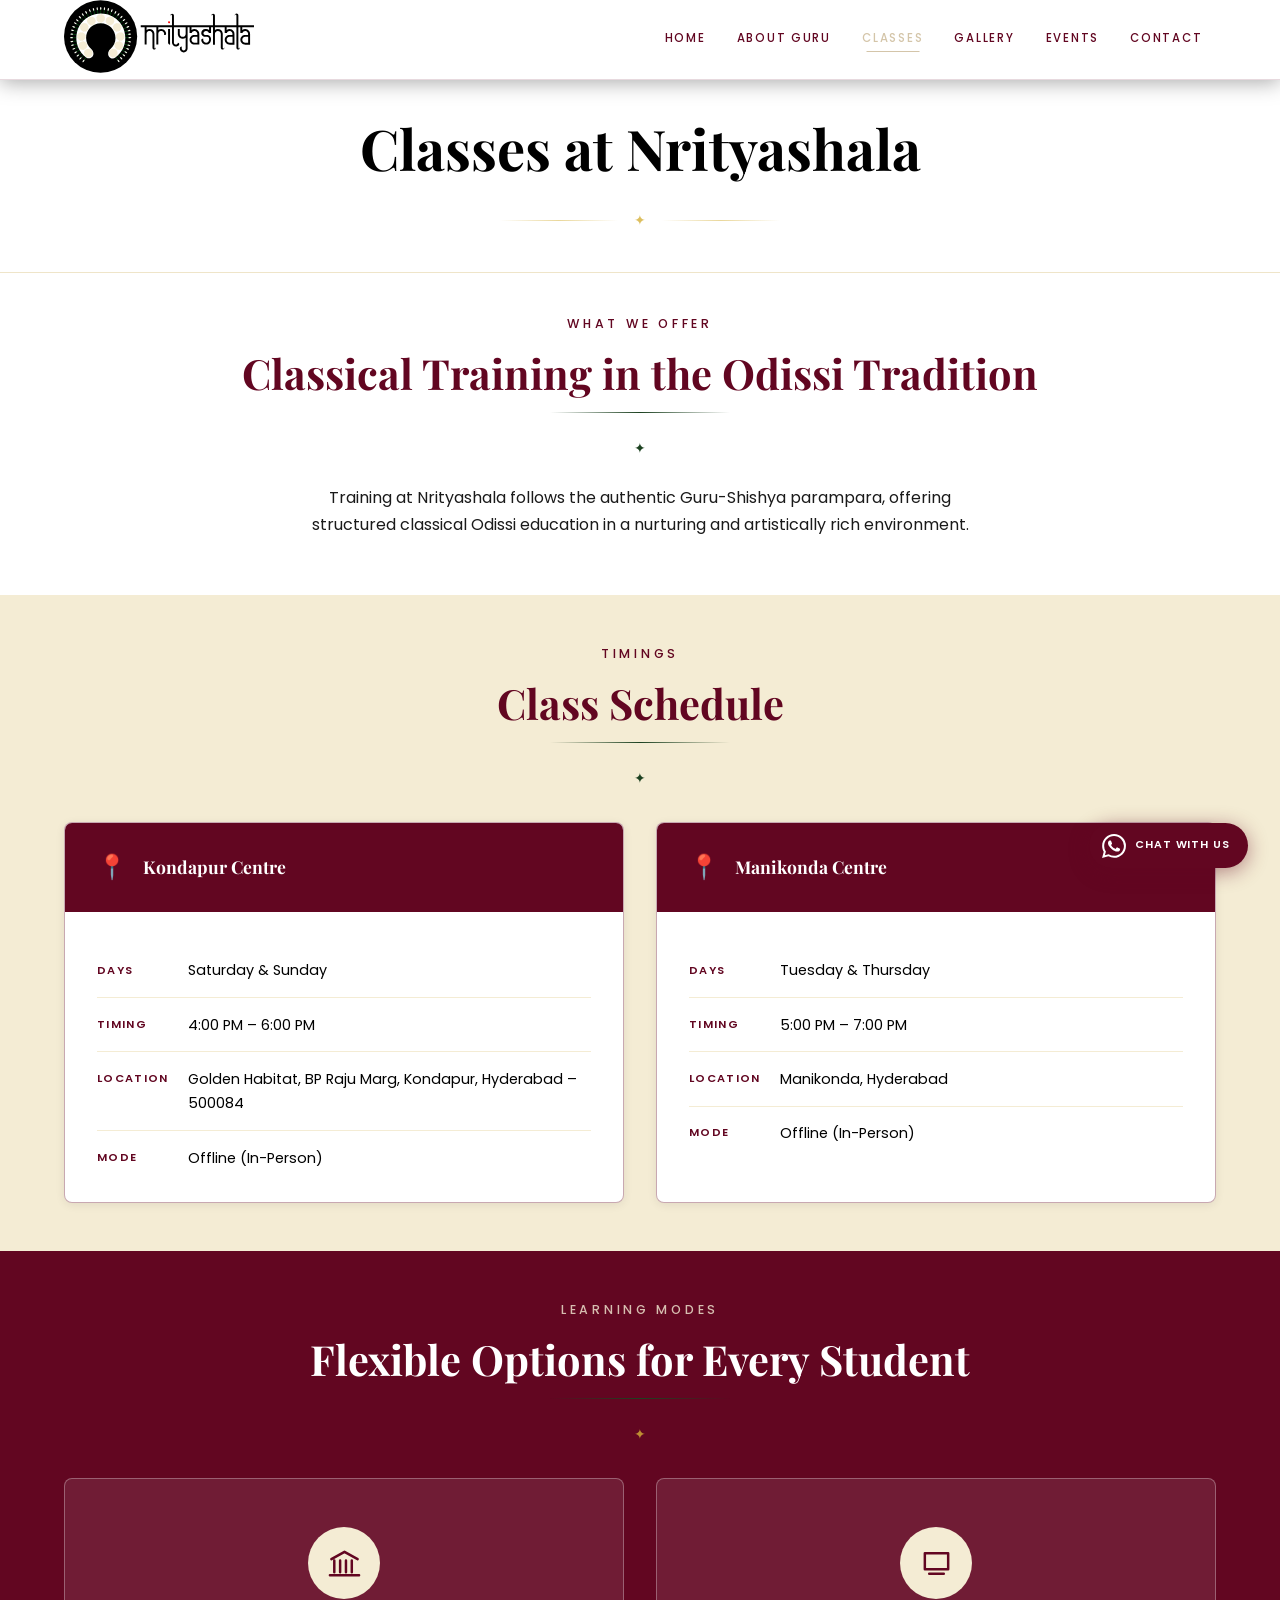
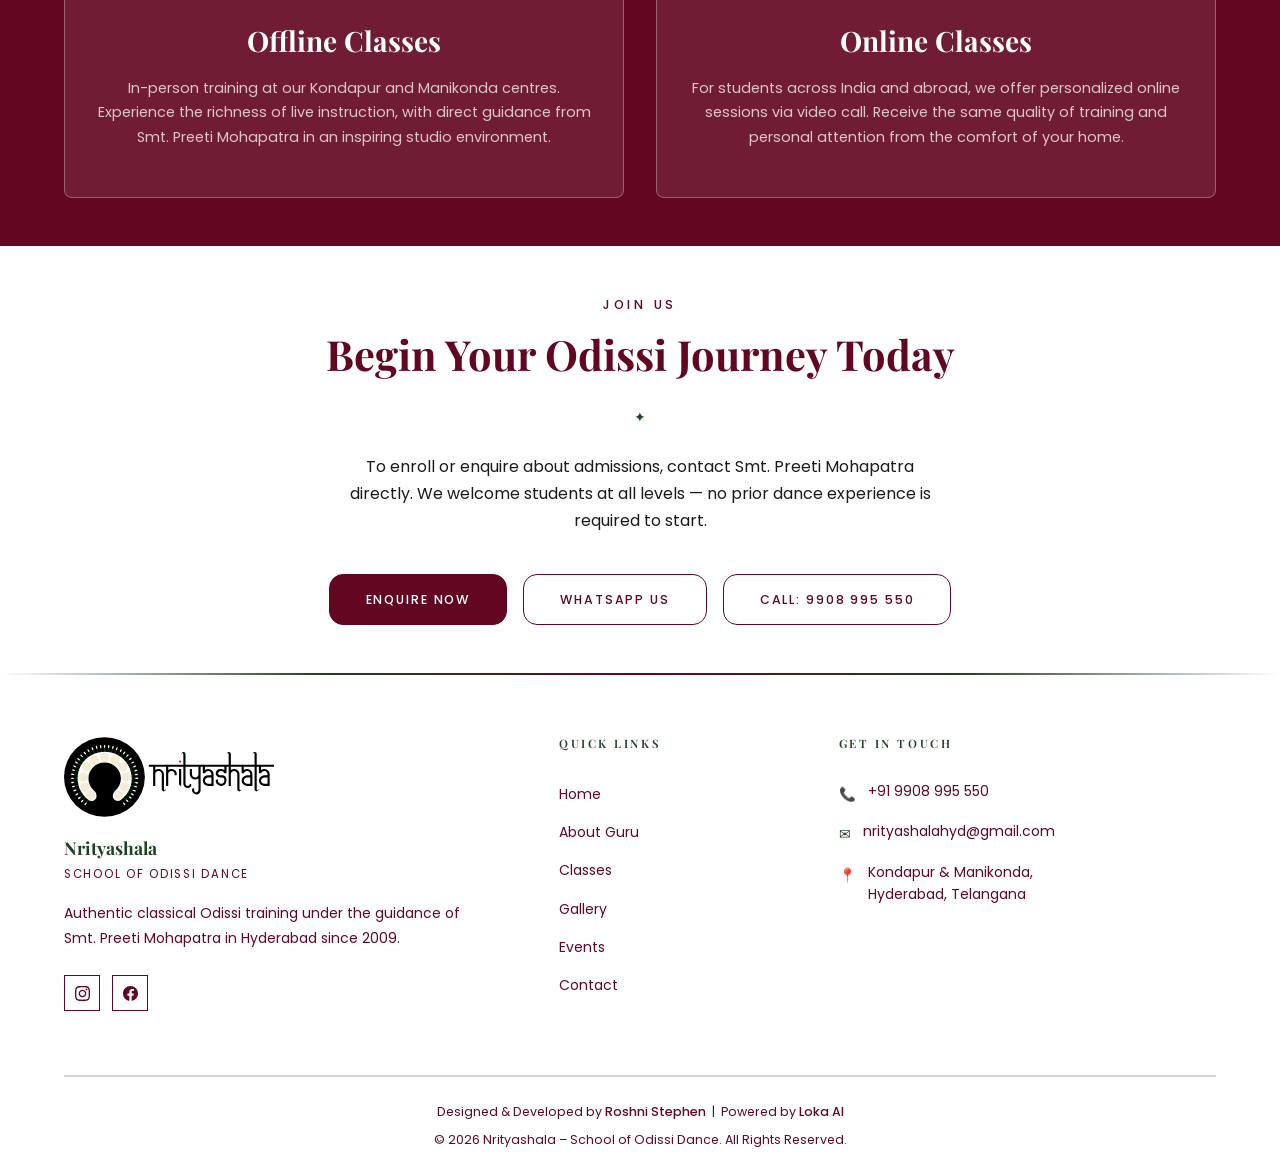
<file: classes.html>
<!DOCTYPE html>
<html lang="en">
<head>
  <meta charset="UTF-8">
  <meta name="viewport" content="width=device-width, initial-scale=1.0">
  <meta name="description" content="Odissi dance classes at Nrityashala, Hyderabad. Weekend classes in Kondapur, weekday classes in Manikonda. Online and offline modes available for age 6 and above.">
  <meta name="keywords" content="Odissi dance classes Hyderabad, dance classes Kondapur, dance classes Manikonda, classical dance training, Nrityashala classes, Odissi for beginners, online Odissi classes">
  <meta name="author" content="Roshni Stephen, Loka AI">
  <meta name="robots" content="index, follow">
  <link rel="canonical" href="https://nrityashala.lokaai.in/classes.html">
  <meta property="og:title" content="Classes – Nrityashala | Odissi Dance, Hyderabad">
  <meta property="og:description" content="Weekend classes in Kondapur, weekday classes in Manikonda. Online and offline Odissi dance training for age 6 and above.">
  <meta property="og:type" content="website">
  <meta property="og:url" content="https://nrityashala.lokaai.in/classes.html">
  <meta property="og:image" content="https://nrityashala.lokaai.in/assets/images/logo.svg">
  <meta property="og:site_name" content="Nrityashala">
  <meta name="twitter:card" content="summary_large_image">
  <meta name="twitter:title" content="Classes – Nrityashala | Odissi Dance, Hyderabad">
  <meta name="twitter:description" content="Weekend classes in Kondapur, weekday classes in Manikonda. Odissi training for age 6+.">
  <meta name="twitter:image" content="https://nrityashala.lokaai.in/assets/images/logo.svg">
  <title>Classes – Nrityashala | Odissi Dance, Hyderabad</title>
  <link rel="icon" type="image/jpeg" href="assets/images/favicon.jpg">
  <link rel="preconnect" href="https://fonts.googleapis.com">
  <link rel="preconnect" href="https://fonts.gstatic.com" crossorigin>
  <link href="https://fonts.googleapis.com/css2?family=Playfair+Display:ital,wght@0,400;0,600;0,700;1,400;1,600&family=Poppins:wght@300;400;500;600;700&display=swap" rel="stylesheet">
  <link rel="stylesheet" href="assets/css/style.css">
</head>
<body>

  <!-- Navigation -->
  <nav class="navbar navbar-solid" id="navbar">
    <div class="container">
      <div class="navbar-inner">
        <a href="index.html" class="navbar-brand">
          <img src="assets/images/logo.svg" alt="Nrityashala - School of Odissi Dance logo and wordmark" width="46" height="46">
          <div class="navbar-brand-text">
            <span class="navbar-brand-name">Nrityashala</span>
            <span class="navbar-brand-tagline">School of Odissi Dance</span>
          </div>
        </a>
        <button class="hamburger" id="hamburger" aria-label="Toggle navigation" aria-expanded="false" aria-controls="navMenu">
          <span></span><span></span><span></span>
        </button>
        <ul class="nav-menu" id="navMenu">
          <li><a href="index.html">Home</a></li>
          <li><a href="about.html">About Guru</a></li>
          <li><a href="classes.html">Classes</a></li>
          <li><a href="gallery.html">Gallery</a></li>
          <li><a href="events.html">Events</a></li>
          <li><a href="contact.html">Contact</a></li>
        </ul>
      </div>
    </div>
  </nav>

  <!-- Page Header -->
  <header class="page-header">
    <div class="page-header-pattern"></div>
    <div class="container">
      <h1>Classes at Nrityashala</h1>
      <div class="divider divider-dark"><span class="divider-icon">✦</span></div>
    </div>
  </header>

  <!-- Classes Intro -->
  <section class="classes-intro">
    <div class="container">
      <div class="section-header">
        <span class="section-subtitle fade-in">What We Offer</span>
        <h2 class="fade-in delay-1">Classical Training in the Odissi Tradition</h2>
        <div class="divider fade-in delay-1"><span class="divider-icon">✦</span></div>
        <p style="max-width:700px;margin:0 auto;" class="fade-in delay-2">
          Training at Nrityashala follows the authentic Guru-Shishya parampara, offering structured classical
          Odissi education in a nurturing and artistically rich environment.
        </p>
      </div>
    </div>
  </section>

  <!-- Schedule Section -->
  <section class="schedule-section">
    <div class="container">
      <div class="section-header">
        <span class="section-subtitle fade-in">Timings</span>
        <h2 class="fade-in delay-1">Class Schedule</h2>
        <div class="divider fade-in delay-1"><span class="divider-icon">✦</span></div>
      </div>
      <div class="schedule-cards">
        <div class="schedule-card fade-in delay-1">
          <div class="schedule-card-header">
            <span class="sch-icon" aria-hidden="true">📍</span>
            <h3>Kondapur Centre</h3>
          </div>
          <div class="schedule-card-body">
            <div class="schedule-row">
              <span class="sch-label">Days</span>
              <span class="sch-value">Saturday &amp; Sunday</span>
            </div>
            <div class="schedule-row">
              <span class="sch-label">Timing</span>
              <span class="sch-value">4:00 PM – 6:00 PM</span>
            </div>
            <div class="schedule-row">
              <span class="sch-label">Location</span>
              <span class="sch-value">Golden Habitat, BP Raju Marg, Kondapur, Hyderabad – 500084</span>
            </div>
            <div class="schedule-row">
              <span class="sch-label">Mode</span>
              <span class="sch-value">Offline (In-Person)</span>
            </div>
          </div>
        </div>
        <div class="schedule-card fade-in delay-2">
          <div class="schedule-card-header">
            <span class="sch-icon" aria-hidden="true">📍</span>
            <h3>Manikonda Centre</h3>
          </div>
          <div class="schedule-card-body">
            <div class="schedule-row">
              <span class="sch-label">Days</span>
              <span class="sch-value">Tuesday &amp; Thursday</span>
            </div>
            <div class="schedule-row">
              <span class="sch-label">Timing</span>
              <span class="sch-value">5:00 PM – 7:00 PM</span>
            </div>
            <div class="schedule-row">
              <span class="sch-label">Location</span>
              <span class="sch-value">Manikonda, Hyderabad</span>
            </div>
            <div class="schedule-row">
              <span class="sch-label">Mode</span>
              <span class="sch-value">Offline (In-Person)</span>
            </div>
          </div>
        </div>
      </div>
    </div>
  </section>

  <!-- Mode Section -->
  <section class="mode-section">
    <div class="container">
      <div class="section-header">
        <span class="section-subtitle fade-in">Learning Modes</span>
        <h2 class="fade-in delay-1">Flexible Options for Every Student</h2>
        <div class="divider divider-dark fade-in delay-1"><span class="divider-icon">✦</span></div>
      </div>
      <div class="mode-cards">
        <div class="mode-card fade-in delay-1">
          <span class="mode-card-icon" aria-hidden="true">
            <svg viewBox="0 0 24 24"><path d="M3 9l9-5 9 5M5 10v8m4-8v8m4-8v8m4-8v8M2 20h20" fill="none" stroke="currentColor" stroke-width="1.7" stroke-linecap="round" stroke-linejoin="round"/></svg>
          </span>
          <h3>Offline Classes</h3>
          <p>
            In-person training at our Kondapur and Manikonda centres. Experience the richness of live
            instruction, with direct guidance from Smt. Preeti Mohapatra in an inspiring studio environment.
          </p>
        </div>
        <div class="mode-card fade-in delay-2">
          <span class="mode-card-icon" aria-hidden="true">
            <svg viewBox="0 0 24 24"><path d="M4 5h16v11H4zM9 19h6M7 19h10" fill="none" stroke="currentColor" stroke-width="1.7" stroke-linecap="round" stroke-linejoin="round"/></svg>
          </span>
          <h3>Online Classes</h3>
          <p>
            For students across India and abroad, we offer personalized online sessions via video call.
            Receive the same quality of training and personal attention from the comfort of your home.
          </p>
        </div>
      </div>
    </div>
  </section>

  <!-- Enroll Section -->
  <section class="enroll-section">
    <div class="container">
      <span class="section-subtitle fade-in">Join Us</span>
      <h2 class="fade-in delay-1">Begin Your Odissi Journey Today</h2>
      <div class="divider fade-in delay-1"><span class="divider-icon">✦</span></div>
      <p style="max-width:600px;margin:0 auto 2.5rem;" class="fade-in delay-2">
        To enroll or enquire about admissions, contact Smt. Preeti Mohapatra directly. We welcome students
        at all levels — no prior dance experience is required to start.
      </p>
      <div style="display:flex;gap:1rem;justify-content:center;flex-wrap:wrap;" class="fade-in delay-3">
        <a href="contact.html" class="btn btn-primary">Enquire Now</a>
        <a href="https://wa.me/919908995550" class="btn btn-outline" target="_blank" rel="noopener">WhatsApp Us</a>
        <a href="tel:+919908995550" class="btn btn-outline">Call: 9908 995 550</a>
      </div>
    </div>
  </section>

  <!-- Footer -->
  <footer class="footer" role="contentinfo">
    <div class="container">
      <div class="footer-grid">
        <div class="footer-brand">
          <img src="assets/images/logo.svg" alt="Nrityashala - School of Odissi Dance logo and wordmark" loading="lazy">
          <h3>Nrityashala</h3>
          <p class="footer-tagline">School of Odissi Dance</p>
          <p>Authentic classical Odissi training under the guidance of Smt. Preeti Mohapatra in Hyderabad since 2009.</p>
          <div class="footer-social">
            <a href="https://www.instagram.com/nrityashala_hyd" target="_blank" rel="noopener" aria-label="Instagram">
              <svg viewBox="0 0 24 24"><path d="M12 2.163c3.204 0 3.584.012 4.85.07 3.252.148 4.771 1.691 4.919 4.919.058 1.265.069 1.645.069 4.849 0 3.205-.012 3.584-.069 4.849-.149 3.225-1.664 4.771-4.919 4.919-1.266.058-1.644.07-4.85.07-3.204 0-3.584-.012-4.849-.07-3.26-.149-4.771-1.699-4.919-4.92-.058-1.265-.07-1.644-.07-4.849 0-3.204.013-3.583.07-4.849.149-3.227 1.664-4.771 4.919-4.919 1.266-.057 1.645-.069 4.849-.069zm0-2.163c-3.259 0-3.667.014-4.947.072-4.358.2-6.78 2.618-6.98 6.98-.059 1.281-.073 1.689-.073 4.948 0 3.259.014 3.668.072 4.948.2 4.358 2.618 6.78 6.98 6.98 1.281.058 1.689.072 4.948.072 3.259 0 3.668-.014 4.948-.072 4.354-.2 6.782-2.618 6.979-6.98.059-1.28.073-1.689.073-4.948 0-3.259-.014-3.667-.072-4.947-.196-4.354-2.617-6.78-6.979-6.98-1.281-.059-1.69-.073-4.949-.073zm0 5.838c-3.403 0-6.162 2.759-6.162 6.162s2.759 6.163 6.162 6.163 6.162-2.759 6.162-6.163c0-3.403-2.759-6.162-6.162-6.162zm0 10.162c-2.209 0-4-1.79-4-4 0-2.209 1.791-4 4-4s4 1.791 4 4c0 2.21-1.791 4-4 4zm6.406-11.845c-.796 0-1.441.645-1.441 1.44s.645 1.44 1.441 1.44c.795 0 1.439-.645 1.439-1.44s-.644-1.44-1.439-1.44z"/></svg>
            </a>
            <a href="https://www.facebook.com/nrityashalaodissidance/" target="_blank" rel="noopener" aria-label="Facebook">
              <svg viewBox="0 0 24 24"><path d="M24 12.073c0-6.627-5.373-12-12-12s-12 5.373-12 12c0 5.99 4.388 10.954 10.125 11.854v-8.385H7.078v-3.47h3.047V9.43c0-3.007 1.792-4.669 4.533-4.669 1.312 0 2.686.235 2.686.235v2.953H15.83c-1.491 0-1.956.925-1.956 1.874v2.25h3.328l-.532 3.47h-2.796v8.385C19.612 23.027 24 18.062 24 12.073z"/></svg>
            </a>
          </div>
        </div>
        <div class="footer-nav-col">
          <h4>Quick Links</h4>
          <ul>
            <li><a href="index.html">Home</a></li>
            <li><a href="about.html">About Guru</a></li>
            <li><a href="classes.html">Classes</a></li>
            <li><a href="gallery.html">Gallery</a></li>
            <li><a href="events.html">Events</a></li>
            <li><a href="contact.html">Contact</a></li>
          </ul>
        </div>
        <div class="footer-contact-col">
          <h4>Get in Touch</h4>
          <div class="fc-row">
            <span class="fc-icon">📞</span>
            <a href="tel:+919908995550">+91 9908 995 550</a>
          </div>
          <div class="fc-row">
            <span class="fc-icon">✉</span>
            <a href="mailto:nrityashalahyd@gmail.com">nrityashalahyd@gmail.com</a>
          </div>
          <div class="fc-row">
            <span class="fc-icon">📍</span>
            <p>Kondapur &amp; Manikonda,<br>Hyderabad, Telangana</p>
          </div>
        </div>
      </div>
      <div class="footer-bottom">
        <p>Designed &amp; Developed by <a href="https://rs.lokaai.in/" target="_blank" rel="noopener">Roshni Stephen</a>&nbsp;&nbsp;|&nbsp;&nbsp;Powered by <a href="https://lokaai.in/" target="_blank" rel="noopener">Loka AI</a></p>
        <p>&copy; 2026 Nrityashala – School of Odissi Dance. All Rights Reserved.</p>
      </div>
    </div>
  </footer>

  <!-- WhatsApp FAB -->
  <a href="https://wa.me/919908995550" class="whatsapp-fab" target="_blank" rel="noopener" aria-label="Chat on WhatsApp">
    <span class="wa-pill">
      <svg viewBox="0 0 24 24" xmlns="http://www.w3.org/2000/svg"><path d="M17.472 14.382c-.297-.149-1.758-.867-2.03-.967-.273-.099-.471-.148-.67.15-.197.297-.767.966-.94 1.164-.173.199-.347.223-.644.075-.297-.15-1.255-.463-2.39-1.475-.883-.788-1.48-1.761-1.653-2.059-.173-.297-.018-.458.13-.606.134-.133.298-.347.446-.52.149-.174.198-.298.298-.497.099-.198.05-.371-.025-.52-.075-.149-.669-1.612-.916-2.207-.242-.579-.487-.5-.669-.51-.173-.008-.371-.01-.57-.01-.198 0-.52.074-.792.372-.272.297-1.04 1.016-1.04 2.479 0 1.462 1.065 2.875 1.213 3.074.149.198 2.096 3.2 5.077 4.487.709.306 1.262.489 1.694.625.712.227 1.36.195 1.871.118.571-.085 1.758-.719 2.006-1.413.248-.694.248-1.289.173-1.413-.074-.124-.272-.198-.57-.347m-5.421 7.403h-.004a9.87 9.87 0 01-5.031-1.378l-.361-.214-3.741.982.998-3.648-.235-.374a9.86 9.86 0 01-1.51-5.26c.001-5.45 4.436-9.884 9.888-9.884 2.64 0 5.122 1.03 6.988 2.898a9.825 9.825 0 012.893 6.994c-.003 5.45-4.437 9.884-9.885 9.884m8.413-18.297A11.815 11.815 0 0012.05 0C5.495 0 .16 5.335.157 11.892c0 2.096.547 4.142 1.588 5.945L.057 24l6.305-1.654a11.882 11.882 0 005.683 1.448h.005c6.554 0 11.89-5.335 11.893-11.893a11.821 11.821 0 00-3.48-8.413Z"/></svg>
      <span class="wa-label">Chat with us</span>
    </span>
  </a>

  <script src="assets/js/main.js"></script>
</body>
</html>
</file>
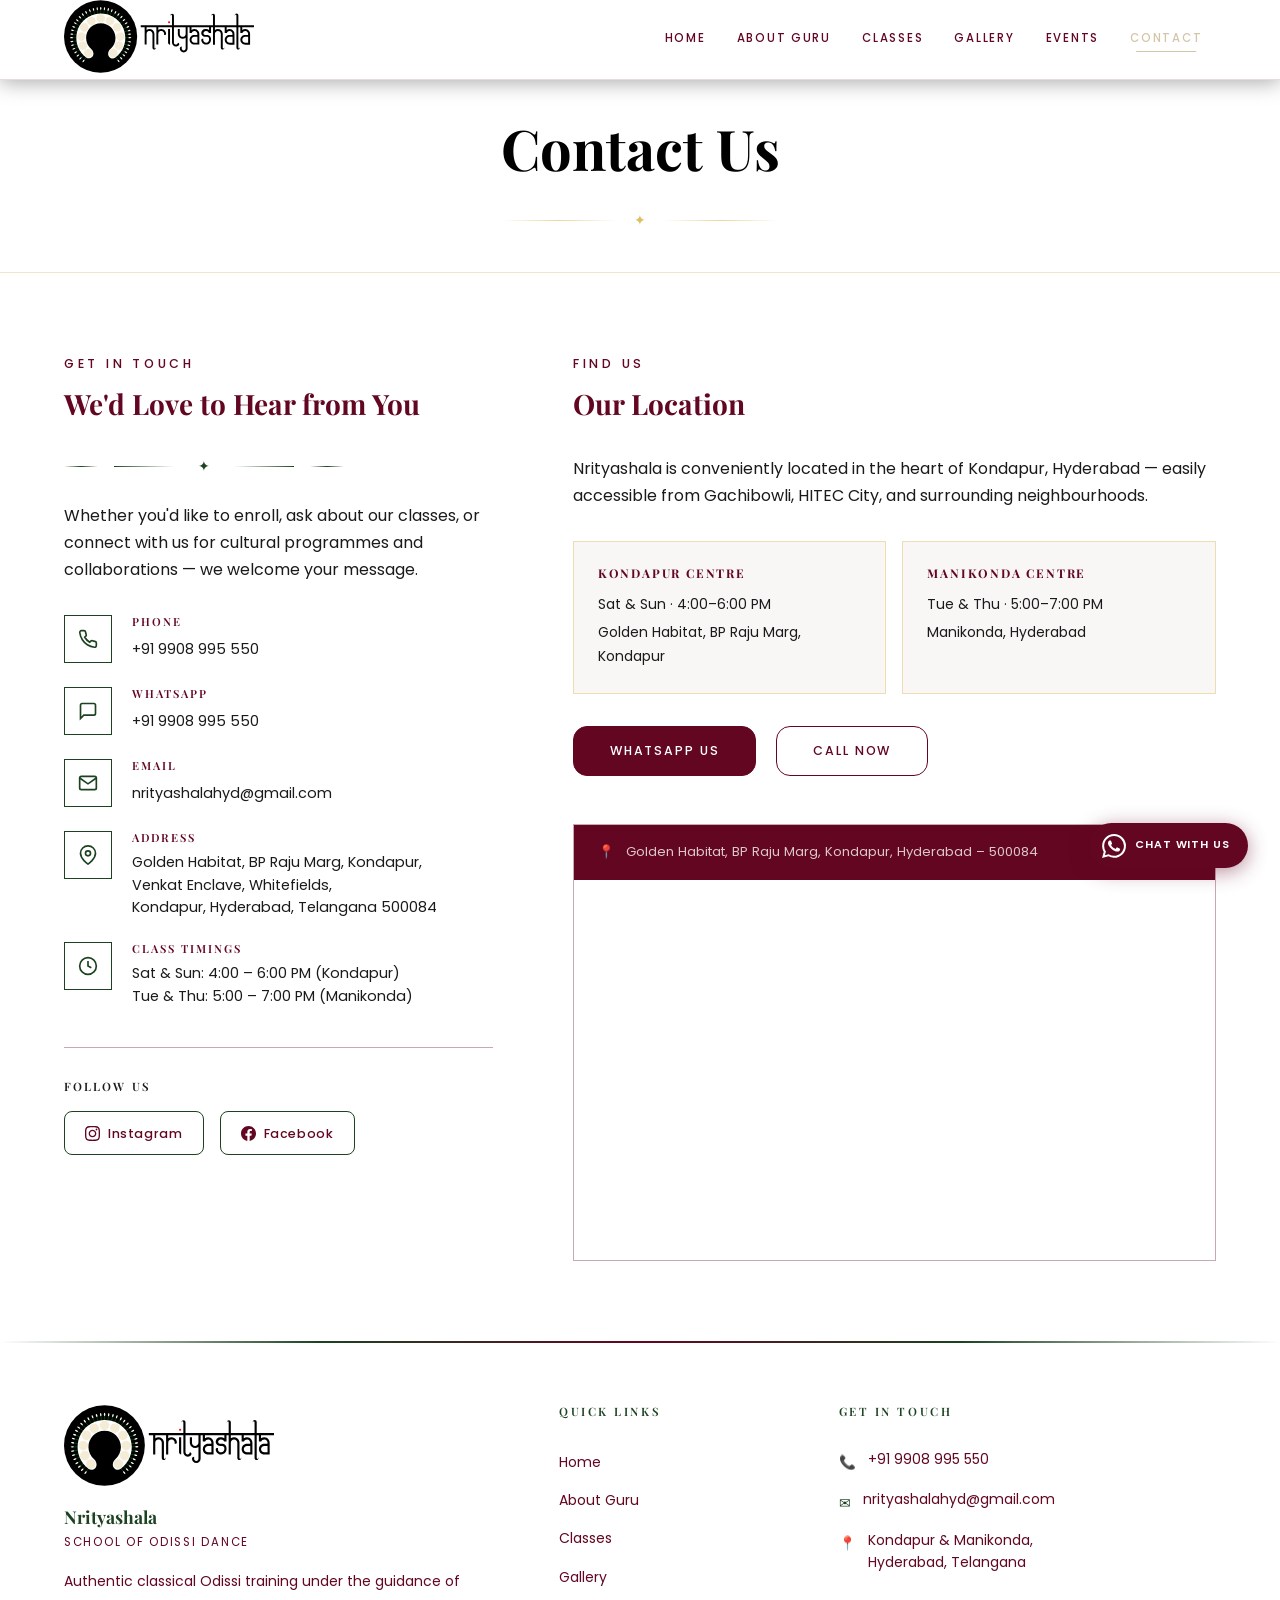
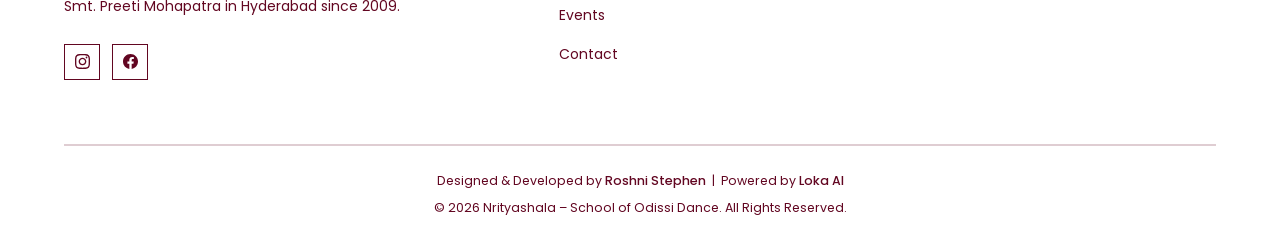
<file: contact.html>
<!DOCTYPE html>
<html lang="en">
<head>
  <meta charset="UTF-8">
  <meta name="viewport" content="width=device-width, initial-scale=1.0">
  <meta name="description" content="Contact Nrityashala – School of Odissi Dance. Call, WhatsApp or email Smt. Preeti Mohapatra for admissions and enquiries. Located in Kondapur, Hyderabad.">
  <meta name="keywords" content="Nrityashala contact, Odissi dance admissions Hyderabad, dance school enquiry, Preeti Mohapatra contact, Kondapur dance school, Manikonda dance classes">
  <meta name="author" content="Roshni Stephen, Loka AI">
  <meta name="robots" content="index, follow">
  <link rel="canonical" href="https://nrityashala.lokaai.in/contact.html">
  <meta property="og:title" content="Contact – Nrityashala | Odissi Dance School, Hyderabad">
  <meta property="og:description" content="Get in touch with Nrityashala for Odissi dance class admissions, enquiries, and more. Located in Kondapur &amp; Manikonda, Hyderabad.">
  <meta property="og:type" content="website">
  <meta property="og:url" content="https://nrityashala.lokaai.in/contact.html">
  <meta property="og:image" content="https://nrityashala.lokaai.in/assets/images/logo.svg">
  <meta property="og:site_name" content="Nrityashala">
  <meta name="twitter:card" content="summary_large_image">
  <meta name="twitter:title" content="Contact – Nrityashala | Odissi Dance School, Hyderabad">
  <meta name="twitter:description" content="Contact Nrityashala for Odissi dance admissions and enquiries in Hyderabad.">
  <meta name="twitter:image" content="https://nrityashala.lokaai.in/assets/images/logo.svg">
  <title>Contact – Nrityashala | Odissi Dance School, Hyderabad</title>
  <link rel="icon" type="image/jpeg" href="assets/images/favicon.jpg">
  <link rel="preconnect" href="https://fonts.googleapis.com">
  <link rel="preconnect" href="https://fonts.gstatic.com" crossorigin>
  <link href="https://fonts.googleapis.com/css2?family=Playfair+Display:ital,wght@0,400;0,600;0,700;1,400;1,600&family=Poppins:wght@300;400;500;600;700&display=swap" rel="stylesheet">
  <link rel="stylesheet" href="assets/css/style.css">
</head>
<body>

  <!-- Navigation -->
  <nav class="navbar navbar-solid" id="navbar">
    <div class="container">
      <div class="navbar-inner">
        <a href="index.html" class="navbar-brand">
          <img src="assets/images/logo.svg" alt="Nrityashala - School of Odissi Dance logo and wordmark" width="46" height="46">
          <div class="navbar-brand-text">
            <span class="navbar-brand-name">Nrityashala</span>
            <span class="navbar-brand-tagline">School of Odissi Dance</span>
          </div>
        </a>
        <button class="hamburger" id="hamburger" aria-label="Toggle navigation" aria-expanded="false" aria-controls="navMenu">
          <span></span><span></span><span></span>
        </button>
        <ul class="nav-menu" id="navMenu">
          <li><a href="index.html">Home</a></li>
          <li><a href="about.html">About Guru</a></li>
          <li><a href="classes.html">Classes</a></li>
          <li><a href="gallery.html">Gallery</a></li>
          <li><a href="events.html">Events</a></li>
          <li><a href="contact.html">Contact</a></li>
        </ul>
      </div>
    </div>
  </nav>

  <!-- Page Header -->
  <header class="page-header">
    <div class="page-header-pattern"></div>
    <div class="container">
      <h1>Contact Us</h1>
      <div class="divider divider-dark"><span class="divider-icon">✦</span></div>
    </div>
  </header>

  <!-- Contact Section -->
  <section class="contact-page">
    <div class="container">
      <div class="contact-page-grid">

        <!-- Contact Info -->
        <div class="contact-info-section fade-in-left">
          <span class="section-subtitle">Get in Touch</span>
          <h3>We'd Love to Hear from You</h3>
          <div class="divider" style="margin-left:0;justify-content:flex-start;"><div style="width:60px;height:1px;background:linear-gradient(to right,var(--gold),transparent);"></div><span style="color:var(--gold);font-size:0.85rem;padding:0 0.5rem;">✦</span><div style="width:60px;height:1px;background:linear-gradient(to right,transparent,var(--gold));"></div></div>
          <p style="margin-top:1rem;margin-bottom:2rem;">
            Whether you'd like to enroll, ask about our classes, or connect with us for cultural programmes and
            collaborations — we welcome your message.
          </p>
          <div class="contact-items">
            <div class="contact-item">
              <div class="contact-item-icon" aria-hidden="true"><svg width="20" height="20" viewBox="0 0 24 24" fill="none" stroke="currentColor" stroke-width="2"><path d="M22 16.92v3a2 2 0 01-2.18 2 19.79 19.79 0 01-8.63-3.07 19.5 19.5 0 01-6-6 19.79 19.79 0 01-3.07-8.67A2 2 0 014.11 2h3a2 2 0 012 1.72 12.84 12.84 0 00.7 2.81 2 2 0 01-.45 2.11L8.09 9.91a16 16 0 006 6l1.27-1.27a2 2 0 012.11-.45 12.84 12.84 0 002.81.7A2 2 0 0122 16.92z"/></svg></div>
              <div class="contact-item-text">
                <h5>Phone</h5>
                <a href="tel:+919908995550">+91 9908 995 550</a>
              </div>
            </div>
            <div class="contact-item">
              <div class="contact-item-icon" aria-hidden="true"><svg width="20" height="20" viewBox="0 0 24 24" fill="none" stroke="currentColor" stroke-width="2"><path d="M21 15a2 2 0 01-2 2H7l-4 4V5a2 2 0 012-2h14a2 2 0 012 2z"/></svg></div>
              <div class="contact-item-text">
                <h5>WhatsApp</h5>
                <a href="https://wa.me/919908995550" target="_blank" rel="noopener">+91 9908 995 550</a>
              </div>
            </div>
            <div class="contact-item">
              <div class="contact-item-icon" aria-hidden="true"><svg width="20" height="20" viewBox="0 0 24 24" fill="none" stroke="currentColor" stroke-width="2"><path d="M4 4h16c1.1 0 2 .9 2 2v12c0 1.1-.9 2-2 2H4c-1.1 0-2-.9-2-2V6c0-1.1.9-2 2-2z"/><polyline points="22,6 12,13 2,6"/></svg></div>
              <div class="contact-item-text">
                <h5>Email</h5>
                <a href="mailto:nrityashalahyd@gmail.com">nrityashalahyd@gmail.com</a>
              </div>
            </div>
            <div class="contact-item">
              <div class="contact-item-icon" aria-hidden="true"><svg width="20" height="20" viewBox="0 0 24 24" fill="none" stroke="currentColor" stroke-width="2"><path d="M21 10c0 7-9 13-9 13s-9-6-9-13a9 9 0 0118 0z"/><circle cx="12" cy="10" r="3"/></svg></div>
              <div class="contact-item-text">
                <h5>Address</h5>
                <p>Golden Habitat, BP Raju Marg, Kondapur,<br>Venkat Enclave, Whitefields,<br>Kondapur, Hyderabad, Telangana 500084</p>
              </div>
            </div>
            <div class="contact-item">
              <div class="contact-item-icon" aria-hidden="true"><svg width="20" height="20" viewBox="0 0 24 24" fill="none" stroke="currentColor" stroke-width="2"><circle cx="12" cy="12" r="10"/><polyline points="12 6 12 12 16 14"/></svg></div>
              <div class="contact-item-text">
                <h5>Class Timings</h5>
                <p>Sat &amp; Sun: 4:00 – 6:00 PM (Kondapur)<br>Tue &amp; Thu: 5:00 – 7:00 PM (Manikonda)</p>
              </div>
            </div>
          </div>

          <div class="social-contact">
            <h5>Follow Us</h5>
            <div class="social-btns">
              <a href="https://www.instagram.com/nrityashala_hyd" class="social-btn" target="_blank" rel="noopener" aria-label="Instagram">
                <svg viewBox="0 0 24 24"><path d="M12 2.163c3.204 0 3.584.012 4.85.07 3.252.148 4.771 1.691 4.919 4.919.058 1.265.069 1.645.069 4.849 0 3.205-.012 3.584-.069 4.849-.149 3.225-1.664 4.771-4.919 4.919-1.266.058-1.644.07-4.85.07-3.204 0-3.584-.012-4.849-.07-3.26-.149-4.771-1.699-4.919-4.92-.058-1.265-.07-1.644-.07-4.849 0-3.204.013-3.583.07-4.849.149-3.227 1.664-4.771 4.919-4.919 1.266-.057 1.645-.069 4.849-.069zm0-2.163c-3.259 0-3.667.014-4.947.072-4.358.2-6.78 2.618-6.98 6.98-.059 1.281-.073 1.689-.073 4.948 0 3.259.014 3.668.072 4.948.2 4.358 2.618 6.78 6.98 6.98 1.281.058 1.689.072 4.948.072 3.259 0 3.668-.014 4.948-.072 4.354-.2 6.782-2.618 6.979-6.98.059-1.28.073-1.689.073-4.948 0-3.259-.014-3.667-.072-4.947-.196-4.354-2.617-6.78-6.979-6.98-1.281-.059-1.69-.073-4.949-.073zm0 5.838c-3.403 0-6.162 2.759-6.162 6.162s2.759 6.163 6.162 6.163 6.162-2.759 6.162-6.163c0-3.403-2.759-6.162-6.162-6.162zm0 10.162c-2.209 0-4-1.79-4-4 0-2.209 1.791-4 4-4s4 1.791 4 4c0 2.21-1.791 4-4 4zm6.406-11.845c-.796 0-1.441.645-1.441 1.44s.645 1.44 1.441 1.44c.795 0 1.439-.645 1.439-1.44s-.644-1.44-1.439-1.44z"/></svg>
                Instagram
              </a>
              <a href="https://www.facebook.com/nrityashalaodissidance/" class="social-btn" target="_blank" rel="noopener" aria-label="Facebook">
                <svg viewBox="0 0 24 24"><path d="M24 12.073c0-6.627-5.373-12-12-12s-12 5.373-12 12c0 5.99 4.388 10.954 10.125 11.854v-8.385H7.078v-3.47h3.047V9.43c0-3.007 1.792-4.669 4.533-4.669 1.312 0 2.686.235 2.686.235v2.953H15.83c-1.491 0-1.956.925-1.956 1.874v2.25h3.328l-.532 3.47h-2.796v8.385C19.612 23.027 24 18.062 24 12.073z"/></svg>
                Facebook
              </a>
            </div>
          </div>
        </div>

        <!-- Map & Location -->
        <div class="contact-form-section fade-in-right">
          <span class="section-subtitle">Find Us</span>
          <h3>Our Location</h3>

          <p style="margin-top:1rem;margin-bottom:2rem;">
            Nrityashala is conveniently located in the heart of Kondapur, Hyderabad — easily accessible from
            Gachibowli, HITEC City, and surrounding neighbourhoods.
          </p>

          <div style="display:flex;gap:1rem;flex-wrap:wrap;margin-bottom:2rem;">
            <div style="flex:1;min-width:200px;border:1px solid rgba(212,175,55,0.35);padding:1.5rem;background:rgba(107,31,31,0.04);">
              <h5 style="font-size:0.75rem;letter-spacing:0.15em;text-transform:uppercase;color:var(--gold-dark);margin-bottom:0.75rem;">Kondapur Centre</h5>
              <p style="font-size:0.875rem;margin-bottom:0.25rem;">Sat &amp; Sun · 4:00–6:00 PM</p>
              <p style="font-size:0.875rem;">Golden Habitat, BP Raju Marg, Kondapur</p>
            </div>
            <div style="flex:1;min-width:200px;border:1px solid rgba(212,175,55,0.35);padding:1.5rem;background:rgba(107,31,31,0.04);">
              <h5 style="font-size:0.75rem;letter-spacing:0.15em;text-transform:uppercase;color:var(--gold-dark);margin-bottom:0.75rem;">Manikonda Centre</h5>
              <p style="font-size:0.875rem;margin-bottom:0.25rem;">Tue &amp; Thu · 5:00–7:00 PM</p>
              <p style="font-size:0.875rem;">Manikonda, Hyderabad</p>
            </div>
          </div>

          <div style="margin-bottom:3rem;">
            <a href="https://wa.me/919908995550" class="btn btn-primary" target="_blank" rel="noopener" style="margin-right:1rem;">WhatsApp Us</a>
            <a href="tel:+919908995550" class="btn btn-outline">Call Now</a>
          </div>

          <div class="map-wrapper">
            <div class="map-label">
              <span class="map-label-icon" aria-hidden="true">📍</span>
              <span>Golden Habitat, BP Raju Marg, Kondapur, Hyderabad – 500084</span>
            </div>
            <iframe
              src="https://maps.google.com/maps?q=Golden+Habitat+BP+Raju+Marg+Kondapur+Venkat+Enclave+Hyderabad+500084&t=&z=15&ie=UTF8&iwloc=&output=embed"
              allowfullscreen
              loading="lazy"
              referrerpolicy="no-referrer-when-downgrade"
              title="Nrityashala location on Google Maps">
            </iframe>
          </div>

        </div>
      </div>
    </div>
  </section>

  <!-- Footer -->
  <footer class="footer" role="contentinfo">
    <div class="container">
      <div class="footer-grid">
        <div class="footer-brand">
          <img src="assets/images/logo.svg" alt="Nrityashala - School of Odissi Dance logo and wordmark" loading="lazy">
          <h3>Nrityashala</h3>
          <p class="footer-tagline">School of Odissi Dance</p>
          <p>Authentic classical Odissi training under the guidance of Smt. Preeti Mohapatra in Hyderabad since 2009.</p>
          <div class="footer-social">
            <a href="https://www.instagram.com/nrityashala_hyd" target="_blank" rel="noopener" aria-label="Instagram">
              <svg viewBox="0 0 24 24"><path d="M12 2.163c3.204 0 3.584.012 4.85.07 3.252.148 4.771 1.691 4.919 4.919.058 1.265.069 1.645.069 4.849 0 3.205-.012 3.584-.069 4.849-.149 3.225-1.664 4.771-4.919 4.919-1.266.058-1.644.07-4.85.07-3.204 0-3.584-.012-4.849-.07-3.26-.149-4.771-1.699-4.919-4.92-.058-1.265-.07-1.644-.07-4.849 0-3.204.013-3.583.07-4.849.149-3.227 1.664-4.771 4.919-4.919 1.266-.057 1.645-.069 4.849-.069zm0-2.163c-3.259 0-3.667.014-4.947.072-4.358.2-6.78 2.618-6.98 6.98-.059 1.281-.073 1.689-.073 4.948 0 3.259.014 3.668.072 4.948.2 4.358 2.618 6.78 6.98 6.98 1.281.058 1.689.072 4.948.072 3.259 0 3.668-.014 4.948-.072 4.354-.2 6.782-2.618 6.979-6.98.059-1.28.073-1.689.073-4.948 0-3.259-.014-3.667-.072-4.947-.196-4.354-2.617-6.78-6.979-6.98-1.281-.059-1.69-.073-4.949-.073zm0 5.838c-3.403 0-6.162 2.759-6.162 6.162s2.759 6.163 6.162 6.163 6.162-2.759 6.162-6.163c0-3.403-2.759-6.162-6.162-6.162zm0 10.162c-2.209 0-4-1.79-4-4 0-2.209 1.791-4 4-4s4 1.791 4 4c0 2.21-1.791 4-4 4zm6.406-11.845c-.796 0-1.441.645-1.441 1.44s.645 1.44 1.441 1.44c.795 0 1.439-.645 1.439-1.44s-.644-1.44-1.439-1.44z"/></svg>
            </a>
            <a href="https://www.facebook.com/nrityashalaodissidance/" target="_blank" rel="noopener" aria-label="Facebook">
              <svg viewBox="0 0 24 24"><path d="M24 12.073c0-6.627-5.373-12-12-12s-12 5.373-12 12c0 5.99 4.388 10.954 10.125 11.854v-8.385H7.078v-3.47h3.047V9.43c0-3.007 1.792-4.669 4.533-4.669 1.312 0 2.686.235 2.686.235v2.953H15.83c-1.491 0-1.956.925-1.956 1.874v2.25h3.328l-.532 3.47h-2.796v8.385C19.612 23.027 24 18.062 24 12.073z"/></svg>
            </a>
          </div>
        </div>
        <div class="footer-nav-col">
          <h4>Quick Links</h4>
          <ul>
            <li><a href="index.html">Home</a></li>
            <li><a href="about.html">About Guru</a></li>
            <li><a href="classes.html">Classes</a></li>
            <li><a href="gallery.html">Gallery</a></li>
            <li><a href="events.html">Events</a></li>
            <li><a href="contact.html">Contact</a></li>
          </ul>
        </div>
        <div class="footer-contact-col">
          <h4>Get in Touch</h4>
          <div class="fc-row">
            <span class="fc-icon">📞</span>
            <a href="tel:+919908995550">+91 9908 995 550</a>
          </div>
          <div class="fc-row">
            <span class="fc-icon">✉</span>
            <a href="mailto:nrityashalahyd@gmail.com">nrityashalahyd@gmail.com</a>
          </div>
          <div class="fc-row">
            <span class="fc-icon">📍</span>
            <p>Kondapur &amp; Manikonda,<br>Hyderabad, Telangana</p>
          </div>
        </div>
      </div>
      <div class="footer-bottom">
        <p>Designed &amp; Developed by <a href="https://rs.lokaai.in/" target="_blank" rel="noopener">Roshni Stephen</a>&nbsp;&nbsp;|&nbsp;&nbsp;Powered by <a href="https://lokaai.in/" target="_blank" rel="noopener">Loka AI</a></p>
        <p>&copy; 2026 Nrityashala – School of Odissi Dance. All Rights Reserved.</p>
      </div>
    </div>
  </footer>

  <!-- WhatsApp FAB -->
  <a href="https://wa.me/919908995550" class="whatsapp-fab" target="_blank" rel="noopener" aria-label="Chat on WhatsApp">
    <span class="wa-pill">
      <svg viewBox="0 0 24 24" xmlns="http://www.w3.org/2000/svg"><path d="M17.472 14.382c-.297-.149-1.758-.867-2.03-.967-.273-.099-.471-.148-.67.15-.197.297-.767.966-.94 1.164-.173.199-.347.223-.644.075-.297-.15-1.255-.463-2.39-1.475-.883-.788-1.48-1.761-1.653-2.059-.173-.297-.018-.458.13-.606.134-.133.298-.347.446-.52.149-.174.198-.298.298-.497.099-.198.05-.371-.025-.52-.075-.149-.669-1.612-.916-2.207-.242-.579-.487-.5-.669-.51-.173-.008-.371-.01-.57-.01-.198 0-.52.074-.792.372-.272.297-1.04 1.016-1.04 2.479 0 1.462 1.065 2.875 1.213 3.074.149.198 2.096 3.2 5.077 4.487.709.306 1.262.489 1.694.625.712.227 1.36.195 1.871.118.571-.085 1.758-.719 2.006-1.413.248-.694.248-1.289.173-1.413-.074-.124-.272-.198-.57-.347m-5.421 7.403h-.004a9.87 9.87 0 01-5.031-1.378l-.361-.214-3.741.982.998-3.648-.235-.374a9.86 9.86 0 01-1.51-5.26c.001-5.45 4.436-9.884 9.888-9.884 2.64 0 5.122 1.03 6.988 2.898a9.825 9.825 0 012.893 6.994c-.003 5.45-4.437 9.884-9.885 9.884m8.413-18.297A11.815 11.815 0 0012.05 0C5.495 0 .16 5.335.157 11.892c0 2.096.547 4.142 1.588 5.945L.057 24l6.305-1.654a11.882 11.882 0 005.683 1.448h.005c6.554 0 11.89-5.335 11.893-11.893a11.821 11.821 0 00-3.48-8.413Z"/></svg>
      <span class="wa-label">Chat with us</span>
    </span>
  </a>

  <script src="assets/js/main.js"></script>
</body>
</html>
</file>
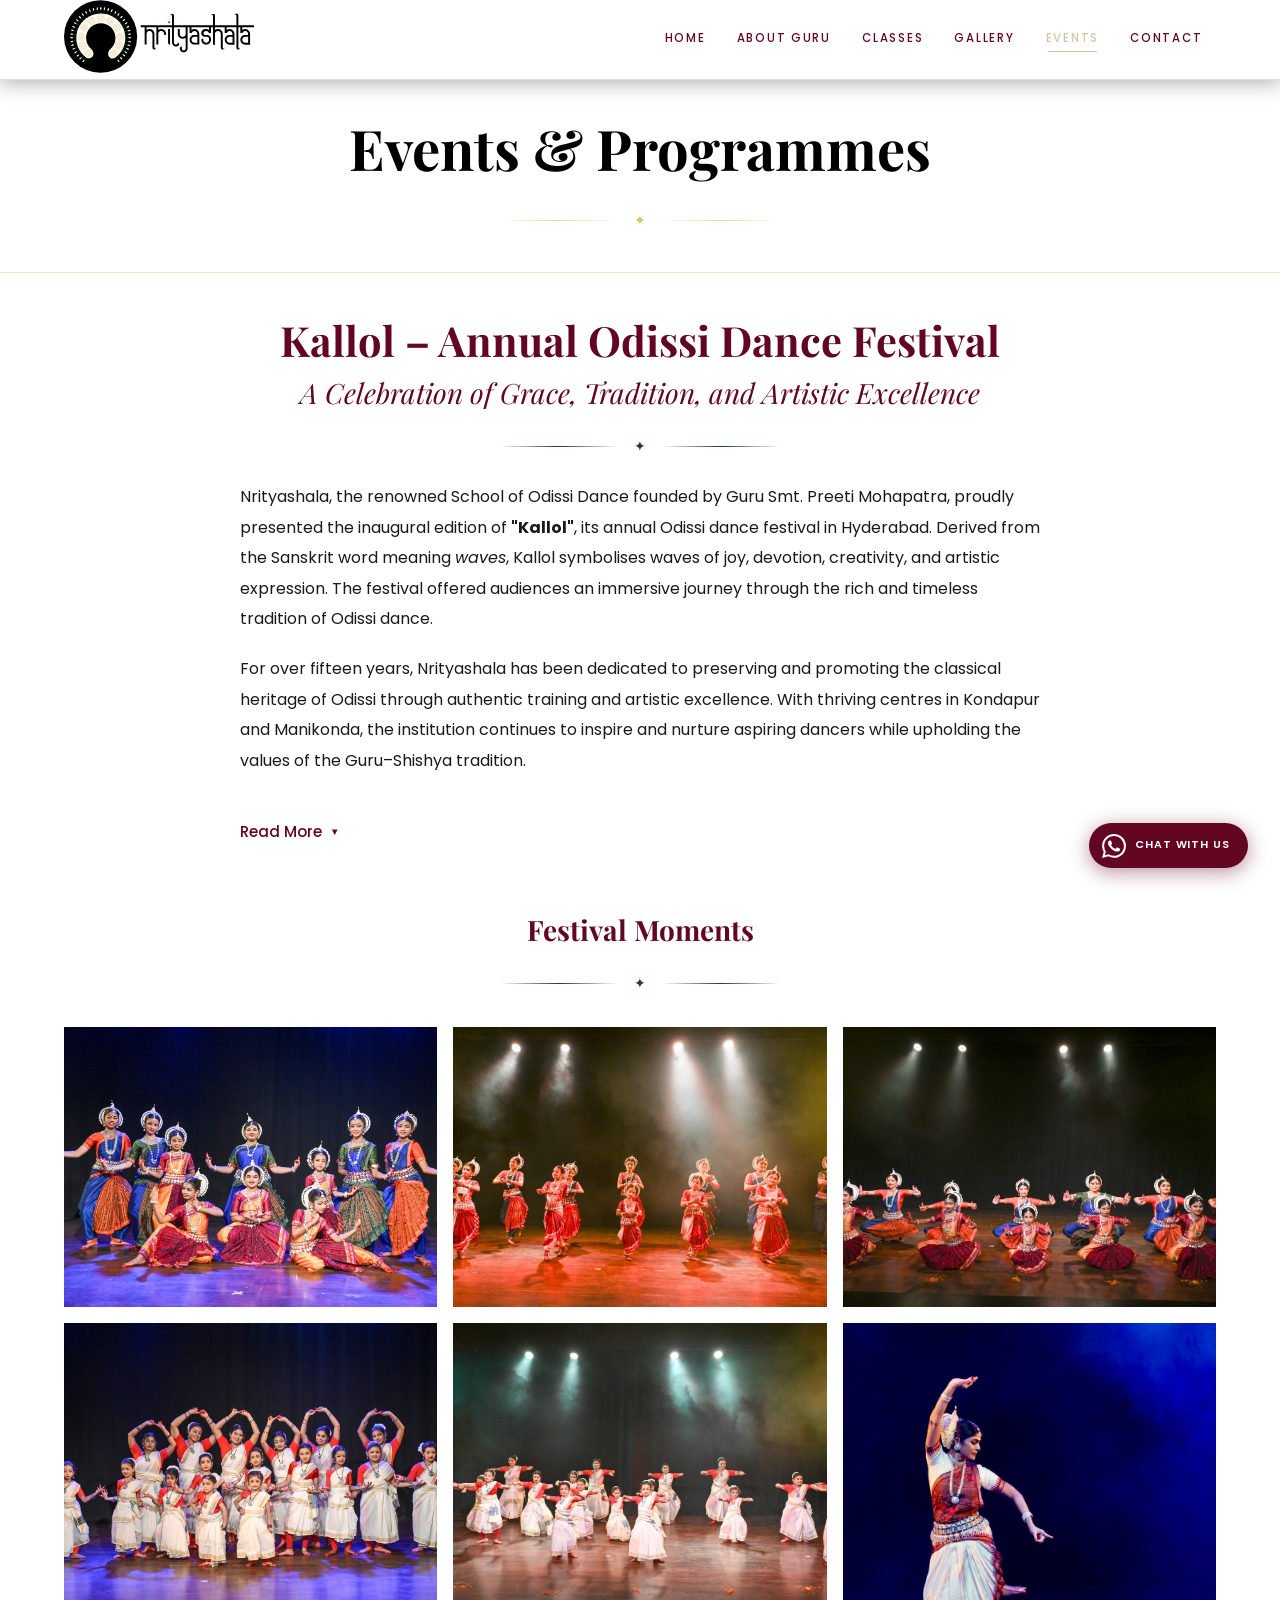
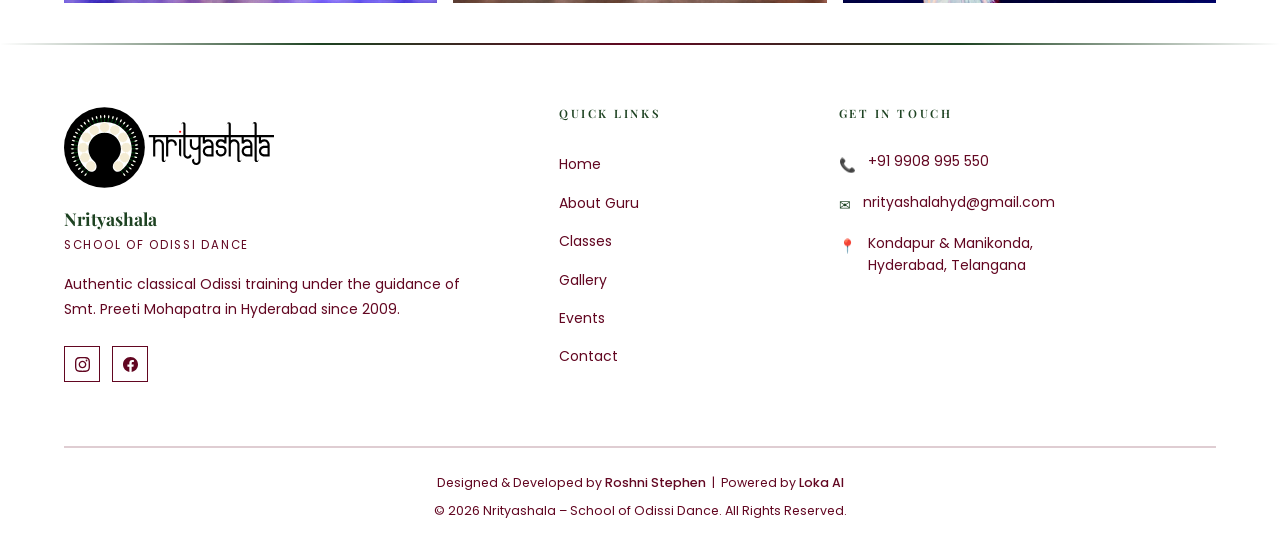
<file: events.html>
<!DOCTYPE html>
<html lang="en">
<head>
  <meta charset="UTF-8">
  <meta name="viewport" content="width=device-width, initial-scale=1.0">
  <meta name="description" content="Events at Nrityashala – performances, workshops, cultural programmes, and annual celebrations of classical Odissi dance in Hyderabad.">
  <meta name="keywords" content="Odissi dance events Hyderabad, cultural programmes, Nrityashala events, dance workshops, arangetram, classical dance festival, Kallol festival">
  <meta name="author" content="Roshni Stephen, Loka AI">
  <meta name="robots" content="index, follow">
  <link rel="canonical" href="https://nrityashala.lokaai.in/events.html">
  <meta property="og:title" content="Events – Nrityashala | Classical Dance Performances &amp; Workshops">
  <meta property="og:description" content="Upcoming and past Odissi dance events, performances, workshops, and celebrations at Nrityashala, Hyderabad.">
  <meta property="og:type" content="website">
  <meta property="og:url" content="https://nrityashala.lokaai.in/events.html">
  <meta property="og:image" content="https://nrityashala.lokaai.in/assets/images/logo.svg">
  <meta property="og:site_name" content="Nrityashala">
  <meta name="twitter:card" content="summary_large_image">
  <meta name="twitter:title" content="Events – Nrityashala | Classical Dance Performances &amp; Workshops">
  <meta name="twitter:description" content="Odissi dance events, performances and workshops at Nrityashala, Hyderabad.">
  <meta name="twitter:image" content="https://nrityashala.lokaai.in/assets/images/logo.svg">
  <title>Events – Nrityashala | Classical Dance Performances &amp; Workshops</title>
  <link rel="icon" type="image/jpeg" href="assets/images/favicon.jpg">
  <link rel="preconnect" href="https://fonts.googleapis.com">
  <link rel="preconnect" href="https://fonts.gstatic.com" crossorigin>
  <link href="https://fonts.googleapis.com/css2?family=Playfair+Display:ital,wght@0,400;0,600;0,700;1,400;1,600&family=Poppins:wght@300;400;500;600;700&display=swap" rel="stylesheet">
  <link rel="stylesheet" href="assets/css/style.css">
</head>
<body>

  <!-- Navigation -->
  <nav class="navbar navbar-solid" id="navbar">
    <div class="container">
      <div class="navbar-inner">
        <a href="index.html" class="navbar-brand">
          <img src="assets/images/logo.svg" alt="Nrityashala - School of Odissi Dance logo and wordmark" width="46" height="46">
          <div class="navbar-brand-text">
            <span class="navbar-brand-name">Nrityashala</span>
            <span class="navbar-brand-tagline">School of Odissi Dance</span>
          </div>
        </a>
        <button class="hamburger" id="hamburger" aria-label="Toggle navigation" aria-expanded="false" aria-controls="navMenu">
          <span></span><span></span><span></span>
        </button>
        <ul class="nav-menu" id="navMenu">
          <li><a href="index.html">Home</a></li>
          <li><a href="about.html">About Guru</a></li>
          <li><a href="classes.html">Classes</a></li>
          <li><a href="gallery.html">Gallery</a></li>
          <li><a href="events.html">Events</a></li>
          <li><a href="contact.html">Contact</a></li>
        </ul>
      </div>
    </div>
  </nav>

  <!-- Page Header -->
  <header class="page-header">
    <div class="page-header-pattern"></div>
    <div class="container">
      <h1>Events &amp; Programmes</h1>
      <div class="divider divider-dark"><span class="divider-icon">✦</span></div>
    </div>
  </header>

  <!-- Kallol Festival Content -->
  <section class="events-page">
    <div class="container">

      <div class="kallol-content fade-in">
        <h2>Kallol – Annual Odissi Dance Festival</h2>
        <h3 class="kallol-subtitle">A Celebration of Grace, Tradition, and Artistic Excellence</h3>
        <div class="divider"><span class="divider-icon">✦</span></div>

        <div class="kallol-text">
          <p>Nrityashala, the renowned School of Odissi Dance founded by Guru Smt. Preeti Mohapatra, proudly presented the inaugural edition of <strong>"Kallol"</strong>, its annual Odissi dance festival in Hyderabad. Derived from the Sanskrit word meaning <em>waves</em>, Kallol symbolises waves of joy, devotion, creativity, and artistic expression. The festival offered audiences an immersive journey through the rich and timeless tradition of Odissi dance.</p>

          <p>For over fifteen years, Nrityashala has been dedicated to preserving and promoting the classical heritage of Odissi through authentic training and artistic excellence. With thriving centres in Kondapur and Manikonda, the institution continues to inspire and nurture aspiring dancers while upholding the values of the Guru–Shishya tradition.</p>

          <div class="read-more-content" id="kallol-more">
          <p>The festival was graced by eminent artists, scholars, and distinguished guests from the world of Indian classical dance, making the occasion a significant cultural gathering for Hyderabad's artistic community.</p>

          <p>The evening commenced with the traditional <strong>Mangala Charan</strong>, invoking the blessings of Lord Jagannath and paying homage to the revered Guru–Shishya Parampara. Audiences were then introduced to the essence of Odissi through the iconic postures of <strong>Chowka</strong> and <strong>Tribhanga</strong>, reflecting the balance of strength, grace, and spirituality that defines the dance form.</p>

          <p>The repertoire featured a series of captivating presentations, including <strong>Vakratunda</strong>, an invocation to Lord Ganesha, <strong>Sthayee</strong>, inspired by the sculptural splendour of the Konark Sun Temple, and <strong>Basant Pallavi</strong>, celebrating the beauty and vitality of spring through intricate rhythmic movements.</p>

          <p>A deeply expressive abhinaya presentation, <strong>"Kahin Gale Murali Phunka,"</strong> brought to life the enchanting world of Sri Krishna and the devotion of the gopis through nuanced storytelling and emotive expression.</p>

          <p>A special highlight of the evening was the guest performance by acclaimed Odissi dancer <strong>Debashree Patnaik</strong>, recipient of the National Youth Award and Shringarmani Award. Her presentation of <strong>Devgandhari Pallavi</strong> captivated audiences with its elegance, rhythmic complexity, and sculptural beauty.</p>

          <p>The festival also featured <strong>Kaivarta Prasang</strong>, a powerful episode from the Ramayana choreographed by Guru Sri Naba Kishore Mishra. Through the story of the devoted boatman Kevat and his unwavering faith in Lord Rama, the performance conveyed profound themes of devotion, humility, and surrender. The presentation by Guru Smt. Preeti Mohapatra left a lasting impression on the audience through its emotional depth and artistic refinement.</p>

          <p>The evening concluded with <strong>Moksha</strong>, the traditional concluding item of Odissi, symbolising spiritual liberation and transcendence, bringing the artistic journey to a serene and uplifting culmination.</p>

          <p>At the heart of Kallol stands <strong>Guru Smt. Preeti Mohapatra</strong>, an accomplished Odissi exponent and disciple of Padma Vibhushan Guru Sri Kelucharan Mohapatra and Guru Sri Naba Kishore Mishra. With over four decades of artistic dedication and more than twenty-five years as a respected guru, she continues to inspire generations of dancers through her unwavering commitment to the preservation and promotion of Odissi.</p>

          <p>Through Kallol, Nrityashala reaffirmed its vision of nurturing artistic excellence, preserving cultural heritage, and creating meaningful platforms for the celebration of classical Indian dance. The festival marked a significant milestone in the institution's journey and promises to become a cherished annual celebration of Odissi in Hyderabad.</p>
          </div>

          <button class="read-more-btn" data-target="kallol-more" aria-expanded="false">
            <span class="rmb-text">Read More</span>
            <span class="rmb-icon" aria-hidden="true">▼</span>
          </button>
        </div>
      </div>

      <!-- Group Performance Gallery -->
      <div class="kallol-gallery fade-in delay-2">
        <h3>Festival Moments</h3>
        <div class="divider"><span class="divider-icon">✦</span></div>
        <div class="kallol-gallery-grid">
          <div class="kallol-img-item" data-lightbox="assets/images/gallery/whatsapp%20image%202026-05-31%20at%207.32.35%20pm%20%281%29.jpg" data-lightbox-group="kallol">
            <img src="assets/images/gallery/whatsapp%20image%202026-05-31%20at%207.32.35%20pm%20%281%29.jpg" alt="Kallol festival group performance" loading="lazy">
          </div>
          <div class="kallol-img-item" data-lightbox="assets/images/gallery/whatsapp%20image%202026-05-31%20at%207.32.35%20pm%20%282%29.jpg" data-lightbox-group="kallol">
            <img src="assets/images/gallery/whatsapp%20image%202026-05-31%20at%207.32.35%20pm%20%282%29.jpg" alt="Kallol festival group performance" loading="lazy">
          </div>
          <div class="kallol-img-item" data-lightbox="assets/images/gallery/whatsapp%20image%202026-05-31%20at%207.32.36%20pm.jpg" data-lightbox-group="kallol">
            <img src="assets/images/gallery/whatsapp%20image%202026-05-31%20at%207.32.36%20pm.jpg" alt="Kallol festival group performance" loading="lazy">
          </div>
          <div class="kallol-img-item" data-lightbox="assets/images/gallery/whatsapp%20image%202026-05-31%20at%207.32.37%20pm%20%281%29.jpg" data-lightbox-group="kallol">
            <img src="assets/images/gallery/whatsapp%20image%202026-05-31%20at%207.32.37%20pm%20%281%29.jpg" alt="Kallol festival group performance" loading="lazy">
          </div>
          <div class="kallol-img-item" data-lightbox="assets/images/gallery/whatsapp%20image%202026-05-31%20at%207.32.37%20pm%20%282%29.jpg" data-lightbox-group="kallol">
            <img src="assets/images/gallery/whatsapp%20image%202026-05-31%20at%207.32.37%20pm%20%282%29.jpg" alt="Kallol festival group performance" loading="lazy">
          </div>
          <div class="kallol-img-item" data-lightbox="assets/images/gallery/whatsapp%20image%202026-05-31%20at%207.33.56%20pm.jpg" data-lightbox-group="kallol">
            <img src="assets/images/gallery/whatsapp%20image%202026-05-31%20at%207.33.56%20pm.jpg" alt="Kallol festival group performance" loading="lazy">
          </div>
        </div>
      </div>

    </div>
  </section>

  <!-- Footer -->
  <footer class="footer" role="contentinfo">
    <div class="container">
      <div class="footer-grid">
        <div class="footer-brand">
          <img src="assets/images/logo.svg" alt="Nrityashala - School of Odissi Dance logo and wordmark" loading="lazy">
          <h3>Nrityashala</h3>
          <p class="footer-tagline">School of Odissi Dance</p>
          <p>Authentic classical Odissi training under the guidance of Smt. Preeti Mohapatra in Hyderabad since 2009.</p>
          <div class="footer-social">
            <a href="https://www.instagram.com/nrityashala_hyd" target="_blank" rel="noopener" aria-label="Instagram">
              <svg viewBox="0 0 24 24"><path d="M12 2.163c3.204 0 3.584.012 4.85.07 3.252.148 4.771 1.691 4.919 4.919.058 1.265.069 1.645.069 4.849 0 3.205-.012 3.584-.069 4.849-.149 3.225-1.664 4.771-4.919 4.919-1.266.058-1.644.07-4.85.07-3.204 0-3.584-.012-4.849-.07-3.26-.149-4.771-1.699-4.919-4.92-.058-1.265-.07-1.644-.07-4.849 0-3.204.013-3.583.07-4.849.149-3.227 1.664-4.771 4.919-4.919 1.266-.057 1.645-.069 4.849-.069zm0-2.163c-3.259 0-3.667.014-4.947.072-4.358.2-6.78 2.618-6.98 6.98-.059 1.281-.073 1.689-.073 4.948 0 3.259.014 3.668.072 4.948.2 4.358 2.618 6.78 6.98 6.98 1.281.058 1.689.072 4.948.072 3.259 0 3.668-.014 4.948-.072 4.354-.2 6.782-2.618 6.979-6.98.059-1.28.073-1.689.073-4.948 0-3.259-.014-3.667-.072-4.947-.196-4.354-2.617-6.78-6.979-6.98-1.281-.059-1.69-.073-4.949-.073zm0 5.838c-3.403 0-6.162 2.759-6.162 6.162s2.759 6.163 6.162 6.163 6.162-2.759 6.162-6.163c0-3.403-2.759-6.162-6.162-6.162zm0 10.162c-2.209 0-4-1.79-4-4 0-2.209 1.791-4 4-4s4 1.791 4 4c0 2.21-1.791 4-4 4zm6.406-11.845c-.796 0-1.441.645-1.441 1.44s.645 1.44 1.441 1.44c.795 0 1.439-.645 1.439-1.44s-.644-1.44-1.439-1.44z"/></svg>
            </a>
            <a href="https://www.facebook.com/nrityashalaodissidance/" target="_blank" rel="noopener" aria-label="Facebook">
              <svg viewBox="0 0 24 24"><path d="M24 12.073c0-6.627-5.373-12-12-12s-12 5.373-12 12c0 5.99 4.388 10.954 10.125 11.854v-8.385H7.078v-3.47h3.047V9.43c0-3.007 1.792-4.669 4.533-4.669 1.312 0 2.686.235 2.686.235v2.953H15.83c-1.491 0-1.956.925-1.956 1.874v2.25h3.328l-.532 3.47h-2.796v8.385C19.612 23.027 24 18.062 24 12.073z"/></svg>
            </a>
          </div>
        </div>
        <div class="footer-nav-col">
          <h4>Quick Links</h4>
          <ul>
            <li><a href="index.html">Home</a></li>
            <li><a href="about.html">About Guru</a></li>
            <li><a href="classes.html">Classes</a></li>
            <li><a href="gallery.html">Gallery</a></li>
            <li><a href="events.html">Events</a></li>
            <li><a href="contact.html">Contact</a></li>
          </ul>
        </div>
        <div class="footer-contact-col">
          <h4>Get in Touch</h4>
          <div class="fc-row">
            <span class="fc-icon">📞</span>
            <a href="tel:+919908995550">+91 9908 995 550</a>
          </div>
          <div class="fc-row">
            <span class="fc-icon">✉</span>
            <a href="mailto:nrityashalahyd@gmail.com">nrityashalahyd@gmail.com</a>
          </div>
          <div class="fc-row">
            <span class="fc-icon">📍</span>
            <p>Kondapur &amp; Manikonda,<br>Hyderabad, Telangana</p>
          </div>
        </div>
      </div>
      <div class="footer-bottom">
        <p>Designed &amp; Developed by <a href="https://rs.lokaai.in/" target="_blank" rel="noopener">Roshni Stephen</a>&nbsp;&nbsp;|&nbsp;&nbsp;Powered by <a href="https://lokaai.in/" target="_blank" rel="noopener">Loka AI</a></p>
        <p>&copy; 2026 Nrityashala – School of Odissi Dance. All Rights Reserved.</p>
      </div>
    </div>
  </footer>

  <!-- WhatsApp FAB -->
  <a href="https://wa.me/919908995550" class="whatsapp-fab" target="_blank" rel="noopener" aria-label="Chat on WhatsApp">
    <span class="wa-pill">
      <svg viewBox="0 0 24 24" xmlns="http://www.w3.org/2000/svg"><path d="M17.472 14.382c-.297-.149-1.758-.867-2.03-.967-.273-.099-.471-.148-.67.15-.197.297-.767.966-.94 1.164-.173.199-.347.223-.644.075-.297-.15-1.255-.463-2.39-1.475-.883-.788-1.48-1.761-1.653-2.059-.173-.297-.018-.458.13-.606.134-.133.298-.347.446-.52.149-.174.198-.298.298-.497.099-.198.05-.371-.025-.52-.075-.149-.669-1.612-.916-2.207-.242-.579-.487-.5-.669-.51-.173-.008-.371-.01-.57-.01-.198 0-.52.074-.792.372-.272.297-1.04 1.016-1.04 2.479 0 1.462 1.065 2.875 1.213 3.074.149.198 2.096 3.2 5.077 4.487.709.306 1.262.489 1.694.625.712.227 1.36.195 1.871.118.571-.085 1.758-.719 2.006-1.413.248-.694.248-1.289.173-1.413-.074-.124-.272-.198-.57-.347m-5.421 7.403h-.004a9.87 9.87 0 01-5.031-1.378l-.361-.214-3.741.982.998-3.648-.235-.374a9.86 9.86 0 01-1.51-5.26c.001-5.45 4.436-9.884 9.888-9.884 2.64 0 5.122 1.03 6.988 2.898a9.825 9.825 0 012.893 6.994c-.003 5.45-4.437 9.884-9.885 9.884m8.413-18.297A11.815 11.815 0 0012.05 0C5.495 0 .16 5.335.157 11.892c0 2.096.547 4.142 1.588 5.945L.057 24l6.305-1.654a11.882 11.882 0 005.683 1.448h.005c6.554 0 11.89-5.335 11.893-11.893a11.821 11.821 0 00-3.48-8.413Z"/></svg>
      <span class="wa-label">Chat with us</span>
    </span>
  </a>

  <script src="assets/js/main.js"></script>
</body>
</html>
</file>
<file: assets/css/style.css>
/* ===================================
   NRITYASHALA - School of Odissi Dance
   Main Stylesheet
   Author: Roshni Stephen / Loka AI
=================================== */

/* Import Google Fonts */
@import url('https://fonts.googleapis.com/css2?family=Playfair+Display:ital,wght@0,400;0,600;0,700;1,400;1,600&family=Poppins:wght@300;400;500;600;700&display=swap');

/* ===== 1. CSS VARIABLES & RESET ===== */
:root {
  --brand-white: #FFFFFF;
  --brand-apricot-white: #F4ECD4;
  --brand-maroon: #620621;
  --brand-black: #000000;
  --brand-alizarin-red: #D4C5A9;
  --brand-myrtle-green: #1D4221;

  --maroon: var(--brand-maroon);
  --maroon-light: #7A1538;
  --maroon-dark: #3A0314;
  --gold: var(--brand-myrtle-green);
  --gold-light: var(--brand-alizarin-red);
  --gold-dark: var(--maroon);
  --ivory: var(--brand-white);
  --ivory-dark: var(--brand-apricot-white);
  --charcoal: #000000;
  --charcoal-light: #1A1A1A;
  --white: var(--brand-white);

  --font-heading: 'Playfair Display', Georgia, serif;
  --font-body: 'Poppins', Arial, sans-serif;

  --nav-height: 80px;
  --transition: all 0.35s ease;
  --shadow-sm: 0 2px 10px rgba(0,0,0,0.08);
  --shadow: 0 4px 20px rgba(0,0,0,0.12);
  --shadow-lg: 0 8px 40px rgba(0,0,0,0.18);
  --shadow-gold: 0 4px 20px rgba(29,66,33,0.25);
  --border-gold: 1px solid rgba(98,6,33,0.35);
  --radius: 6px;
  --radius-card: 8px;
  --radius-btn: 14px;
}

*, *::before, *::after {
  box-sizing: border-box;
  margin: 0;
  padding: 0;
}

html {
  scroll-behavior: smooth;
  font-size: 16px;
  overflow-x: hidden;
}

body {
  font-family: var(--font-body);
  color: var(--charcoal);
  background-color: var(--ivory);
  line-height: 1.7;
  overflow-x: hidden;
}

img { max-width: 100%; height: auto; display: block; }
a { text-decoration: none; color: inherit; transition: var(--transition); }
ul { list-style: none; }
button { cursor: pointer; border: none; background: none; font-family: inherit; }

/* ===== 2. TYPOGRAPHY ===== */
h1, h2, h3, h4, h5, h6 {
  font-family: var(--font-heading);
  font-weight: 700;
  line-height: 1.3;
  color: var(--maroon);
}
h1 { font-size: clamp(2rem, 5vw, 3.5rem); }
h2 { font-size: clamp(1.6rem, 3.5vw, 2.6rem); }
h3 { font-size: clamp(1.2rem, 2.5vw, 1.75rem); }
h4 { font-size: clamp(1rem, 1.8vw, 1.3rem); }

p { margin-bottom: 1rem; color: var(--charcoal-light); }
p:last-child { margin-bottom: 0; }
a:hover { color: var(--gold-light); }

/* ===== 3. LAYOUT UTILITIES ===== */
.container {
  max-width: 1200px;
  margin: 0 auto;
  padding: 0 1.5rem;
}

.section { padding: 4.5rem 0; }
.section-sm { padding: 3.5rem 0; }

.section-alt { background-color: var(--ivory-dark); }
.section-dark {
  background-color: var(--maroon-dark);
  color: var(--ivory);
}
.section-dark h1,.section-dark h2,.section-dark h3,.section-dark h4 { color: var(--gold); }
.section-dark p { color: rgba(250,247,242,0.82); }

.section-header { text-align: center; margin-bottom: 2rem; }
.section-header h2 { margin-bottom: 0.5rem; }

.section-subtitle {
  display: block;
  font-family: var(--font-body);
  font-size: 0.78rem;
  font-weight: 500;
  letter-spacing: 0.3em;
  text-transform: uppercase;
  color: var(--gold-dark);
  margin-bottom: 0.75rem;
}
.section-dark .section-subtitle { color: var(--gold-light); }

/* Dividers */
.divider {
  display: flex;
  align-items: center;
  gap: 1rem;
  margin: 1.5rem auto;
  max-width: 280px;
}
.divider::before, .divider::after {
  content: '';
  flex: 1;
  height: 1px;
  background: linear-gradient(to right, transparent, var(--gold), transparent);
}
.divider-icon { color: var(--gold); font-size: 0.85rem; flex-shrink: 0; }
.divider-dark::before,.divider-dark::after {
  background: linear-gradient(to right, transparent, rgba(212,175,55,0.5), transparent);
}
.divider-dark .divider-icon { color: rgba(212,175,55,0.8); }

/* Buttons */
.btn {
  display: inline-block;
  padding: 0.85rem 2.25rem;
  font-family: var(--font-body);
  font-size: 0.78rem;
  font-weight: 500;
  letter-spacing: 0.15em;
  text-transform: uppercase;
  border-radius: var(--radius-btn);
  transition: var(--transition);
  cursor: pointer;
}
.btn-primary {
  background: var(--maroon);
  color: var(--white);
  border: 1px solid var(--maroon);
}
.btn-primary:hover {
  background: var(--gold-light);
  color: var(--white);
  box-shadow: var(--shadow);
  transform: translateY(-2px);
}
.btn-outline {
  background: transparent;
  color: var(--maroon);
  border: 1px solid var(--maroon);
}
.btn-outline:hover {
  background: var(--maroon);
  color: var(--white);
  transform: translateY(-2px);
}
.btn-gold {
  background: var(--maroon);
  color: var(--white);
  border: 1px solid var(--maroon);
  font-weight: 600;
}
.btn-gold:hover {
  background: var(--gold-light);
  color: var(--white);
  box-shadow: var(--shadow-gold);
  transform: translateY(-2px);
}
.btn-outline-gold {
  background: transparent;
  color: #620621;
  border: 2px solid #620621;
}
.btn-outline-gold:hover {
  background: #620621;
  color: var(--white);
  transform: translateY(-2px);
}

/* Scroll Animation Classes */
.fade-in {
  opacity: 0;
  transform: translateY(35px);
  transition: opacity 0.75s ease, transform 0.75s ease;
}
.fade-in.visible { opacity: 1; transform: translateY(0); }

.fade-in-left {
  opacity: 0;
  transform: translateX(-40px);
  transition: opacity 0.75s ease, transform 0.75s ease;
}
.fade-in-left.visible { opacity: 1; transform: translateX(0); }

.fade-in-right {
  opacity: 0;
  transform: translateX(40px);
  transition: opacity 0.75s ease, transform 0.75s ease;
}
.fade-in-right.visible { opacity: 1; transform: translateX(0); }

.delay-1 { transition-delay: 0.1s; }
.delay-2 { transition-delay: 0.2s; }
.delay-3 { transition-delay: 0.3s; }
.delay-4 { transition-delay: 0.4s; }
.delay-5 { transition-delay: 0.5s; }
.delay-6 { transition-delay: 0.6s; }

/* ===== 4. NAVBAR ===== */
.navbar {
  position: fixed;
  top: 0;
  left: 0;
  right: 0;
  z-index: 1000;
  height: var(--nav-height);
  transition: background 0.4s ease, box-shadow 0.4s ease, border-color 0.4s ease;
  background: #FFFFFF;
}
.navbar.scrolled {
  background: #FFFFFF;
  backdrop-filter: blur(12px);
  -webkit-backdrop-filter: blur(12px);
  box-shadow: 0 2px 20px rgba(0,0,0,0.35);
  border-bottom: 1px solid rgba(98,6,33,0.15);
}
.navbar-solid {
  background: #FFFFFF !important;
  border-bottom: 1px solid rgba(98,6,33,0.15);
  box-shadow: 0 2px 20px rgba(0,0,0,0.25);
}
.navbar-inner {
  display: flex;
  align-items: center;
  justify-content: space-between;
  height: 100%;
  position: relative;
}
.navbar-brand {
  display: flex;
  align-items: center;
  gap: 0.35rem;
}
.navbar-brand img {
  max-width: 190px;
  width: 100%;
  height: auto;
  border-radius: 0;
  object-fit: contain;
  border: none;
  flex-shrink: 0;
}
.navbar-brand-text {
  position: absolute;
  width: 1px;
  height: 1px;
  padding: 0;
  margin: -1px;
  overflow: hidden;
  clip: rect(0, 0, 0, 0);
  white-space: nowrap;
  border: 0;
}
.navbar-brand-name {
  font-family: var(--font-heading);
  font-size: 1.1rem;
  font-weight: 700;
  color: #620621;
  letter-spacing: 0.02em;
}
.navbar-brand-tagline {
  font-size: 0.6rem;
  color: #620621;
  letter-spacing: 0.15em;
  text-transform: uppercase;
}
.nav-menu {
  display: flex;
  align-items: center;
  gap: 0.25rem;
}
.nav-menu a {
  font-size: 0.72rem;
  font-weight: 500;
  letter-spacing: 0.15em;
  text-transform: uppercase;
  color: #620621;
  padding: 0.5rem 0.85rem;
  border-radius: var(--radius);
  position: relative;
  transition: color 0.3s ease;
}
.nav-menu a::after {
  content: '';
  position: absolute;
  bottom: 2px;
  left: 50%;
  transform: translateX(-50%);
  width: 0;
  height: 1px;
  background: var(--gold-light);
  transition: width 0.3s ease;
}
.nav-menu a:hover, .nav-menu a.active { color: var(--gold-light); }
.nav-menu a:hover::after, .nav-menu a.active::after { width: 60%; }

.hamburger {
  display: none;
  flex-direction: column;
  gap: 5px;
  padding: 0.5rem;
}
.hamburger span {
  display: block;
  width: 22px;
  height: 2px;
  background: var(--ivory);
  border-radius: 2px;
  transition: var(--transition);
}
.hamburger.active span:nth-child(1) { transform: translateY(7px) rotate(45deg); }
.hamburger.active span:nth-child(2) { opacity: 0; width: 0; }
.hamburger.active span:nth-child(3) { transform: translateY(-7px) rotate(-45deg); }

/* ===== 5. HERO ===== */
.hero {
  position: relative;
  height: 100vh;
  min-height: 620px;
  display: flex;
  align-items: center;
  justify-content: center;
  overflow: hidden;
  padding-top: clamp(0rem, 5vh, 6rem);
}
.hero-bg {
  position: absolute;
  inset: 0;
  background-image: url('../images/gallery/whatsapp%20image%202026-05-31%20at%207.32.37%20pm.jpg');
  background-size: cover;
  background-position: center 15%;
  transform: scale(1.06);
  transition: transform 10s ease;
}
.hero.loaded .hero-bg { transform: scale(1); }
.hero-overlay {
  position: absolute;
  inset: 0;
  background: linear-gradient(
    160deg,
    rgba(0,0,0,0.65) 0%,
    rgba(0,0,0,0.60) 45%,
    rgba(0,0,0,0.70) 100%
  );
}
.hero-decorative {
  position: absolute;
  inset: 0;
  background-image:
    radial-gradient(ellipse 60% 50% at 15% 50%, rgba(212,175,55,0.06) 0%, transparent 100%),
    radial-gradient(ellipse 40% 60% at 85% 30%, rgba(212,175,55,0.05) 0%, transparent 100%);
  pointer-events: none;
}
.hero-content {
  position: relative;
  z-index: 2;
  text-align: center;
  color: #FFFFFF;
  padding: 0 1.5rem;
  max-width: 860px;
}
.hero-eyebrow {
  display: inline-block;
  font-size: 0.7rem;
  letter-spacing: 0.45em;
  text-transform: uppercase;
  color: #FFFFFF;
  margin-bottom: 1.5rem;
  padding: 0.4rem 1.5rem;
  border: 1px solid #FFFFFF;
}
.hero-title {
  font-family: var(--font-heading);
  font-size: clamp(2.4rem, 6vw, 4rem);
  font-weight: 700;
  color: #FFFFFF;
  line-height: 1.12;
  margin-bottom: 0.75rem;
  text-shadow: none;
}
.hero-title span {
  color: var(--brand-alizarin-red);
  display: block;
  font-size: 0.55em;
  font-weight: 400;
  letter-spacing: 0.05em;
  margin-top: 0.3rem;
}
.hero-subtitle {
  font-family: var(--font-heading);
  font-style: italic;
  font-size: clamp(1rem, 2.5vw, 1.35rem);
  color: #FFFFFF;
  margin-bottom: 0.5rem;
}
.hero-tagline {
  font-size: 0.65rem;
  letter-spacing: 0.25em;
  text-transform: uppercase;
  color: #FFFFFF;
  margin-bottom: 3rem;
}
.hero-divider {
  display: flex;
  align-items: center;
  gap: 0.75rem;
  justify-content: center;
  margin-bottom: 2.5rem;
}
.hero-divider::before, .hero-divider::after {
  content: '';
  width: 60px;
  height: 1px;
  background: #FFFFFF;
}
.hero-divider-icon { color: #FFFFFF; font-size: 0.85rem; }
.hero-cta { display: flex; gap: 1rem; justify-content: center; flex-wrap: wrap; margin-top: 2rem; }
.hero-cta .btn-gold {
  background: var(--brand-alizarin-red);
  color: var(--brand-maroon);
  border: 2px solid var(--brand-alizarin-red);
  font-weight: 700;
}
.hero-cta .btn-gold:hover {
  background: var(--brand-alizarin-red);
  color: var(--brand-maroon);
  box-shadow: 0 4px 20px rgba(98, 6, 33, 0.5);
  transform: translateY(-2px);
}
.hero-cta .btn-outline-gold {
  background: transparent;
  color: var(--brand-white);
  border: 2px solid var(--brand-white);
  font-weight: 700;
}
.hero-cta .btn-outline-gold:hover {
  background: transparent;
  color: var(--brand-white);
  border-color: var(--brand-white);
  box-shadow: 0 4px 20px rgba(255, 255, 255, 0.3);
  transform: translateY(-2px);
}
.cta-buttons { display: flex; gap: 1rem; justify-content: flex-start; flex-wrap: wrap; align-items: center; }
.hero-bottom {
  position: absolute;
  bottom: 2.5rem;
  left: 50%;
  transform: translateX(-50%);
  z-index: 2;
}
.scroll-hint {
  display: flex;
  flex-direction: column;
  align-items: center;
  gap: 0.5rem;
  color: rgba(255,255,255,0.8);
  font-size: 0.65rem;
  letter-spacing: 0.3em;
  text-transform: uppercase;
  animation: scrollBounce 2.5s ease-in-out infinite;
}
.scroll-arrow {
  width: 20px;
  height: 20px;
  border-right: 1px solid rgba(255,255,255,0.7);
  border-bottom: 1px solid rgba(255,255,255,0.7);
  transform: rotate(45deg);
}
@keyframes scrollBounce {
  0%, 100% { transform: translateY(0); opacity: 0.6; }
  50% { transform: translateY(10px); opacity: 1; }
}

/* ===== 6. PAGE HEADER ===== */
.page-header {
  padding-top: calc(var(--nav-height) + 2rem);
  padding-bottom: 1rem;
  background: var(--ivory);
  text-align: center;
  position: relative;
  overflow: hidden;
  border-bottom: 1px solid rgba(201,168,76,0.3);
}
.page-header::before {
  display: none;
}
.page-header-pattern {
  display: none;
}
.page-header h1 {
  color: var(--charcoal);
  position: relative;
  margin-bottom: 0.75rem;
}
.page-header .page-subtitle {
  font-size: 0.85rem;
  letter-spacing: 0.12em;
  color: var(--gold-dark);
  text-transform: uppercase;
  position: relative;
  margin-bottom: 1rem;
}
.page-header .breadcrumb {
  font-size: 0.78rem;
  color: var(--charcoal-light);
  position: relative;
}
.page-header .breadcrumb a { color: var(--gold-dark); }
.page-header .breadcrumb a:hover { color: var(--gold); }
.page-header .breadcrumb span { margin: 0 0.5rem; }

/* ===== 7. WELCOME SECTION ===== */
.welcome-section { padding: 5.5rem 0; background: var(--ivory); }
.welcome-grid {
  display: grid;
  grid-template-columns: 3fr 2fr;
  gap: 6rem;
  align-items: center;
}
.welcome-text h2 { margin-bottom: 1.5rem; }
.welcome-text p { font-size: 1rem; line-height: 1.85; }
.our-values {
  border-left: 3px solid var(--gold);
  padding: 1.5rem 1.5rem;
  margin: 2rem 0;
  background: rgba(212,175,55,0.05);
  border-radius: 0 var(--radius-card) var(--radius-card) 0;
}
.our-values h3 {
  font-family: var(--font-heading);
  font-size: 1.1rem;
  color: var(--maroon);
  margin: 0 0 0.75rem 0;
  font-weight: 600;
}
.our-values p {
  font-size: 0.95rem;
  color: var(--charcoal);
  margin: 0.75rem 0;
  line-height: 1.7;
}
.our-beliefs {
  border-left: 3px solid var(--gold);
  padding: 1.5rem 1.5rem;
  margin: 2rem 0;
  background: rgba(212,175,55,0.05);
  border-radius: 0 var(--radius-card) var(--radius-card) 0;
}
.our-beliefs h3 {
  font-family: var(--font-heading);
  font-size: 1.1rem;
  color: var(--maroon);
  margin: 0 0 0.75rem 0;
  font-weight: 600;
}
.our-beliefs p {
  font-size: 0.95rem;
  color: var(--charcoal);
  margin: 0.75rem 0;
  line-height: 1.7;
}
.welcome-stats {
  display: grid;
  grid-template-columns: repeat(3, 1fr);
  gap: 1px;
  margin-top: 2.5rem;
  border: var(--border-gold);
}
.stat-item {
  text-align: center;
  padding: 1.75rem 1rem;
  background: var(--ivory);
  border-right: var(--border-gold);
  transition: background 0.3s ease;
}
.stat-item:last-child { border-right: none; }
.stat-item:hover { background: rgba(212,175,55,0.05); }
.stat-number {
  font-family: var(--font-heading);
  font-size: 2.25rem;
  font-weight: 700;
  color: var(--maroon);
  line-height: 1;
  margin-bottom: 0.4rem;
}
.stat-label {
  font-size: 0.7rem;
  font-weight: 500;
  letter-spacing: 0.12em;
  text-transform: uppercase;
  color: var(--charcoal-light);
}
.welcome-image { position: relative; }
.welcome-image-frame {
  position: relative;
  border: 2px solid var(--gold);
  padding: 0.75rem;
  background: var(--white);
  box-shadow: var(--shadow-lg);
  border-radius: var(--radius-card);
}
.welcome-image-frame::before {
  content: '';
  position: absolute;
  top: -12px; left: -12px;
  right: 8px; bottom: 8px;
  border: 1px solid rgba(212,175,55,0.3);
  pointer-events: none;
  z-index: -1;
  border-radius: calc(var(--radius-card) + 2px);
}
.welcome-image-frame img {
  width: 100%;
  aspect-ratio: 3/4;
  object-fit: cover;
  object-position: top;
  border-radius: calc(var(--radius-card) - 2px);
}
.welcome-image-caption {
  text-align: center;
  padding: 0.75rem;
  font-size: 0.72rem;
  letter-spacing: 0.12em;
  text-transform: uppercase;
  color: var(--gold-dark);
  font-weight: 500;
}

/* ===== 8. ODISSI INTRO ===== */
.odissi-section { padding: 5.5rem 0; background: var(--gold); color: rgba(255,255,255,0.92); position: relative; overflow: hidden; }
.odissi-section .section-subtitle { color: var(--white); }
.odissi-section::before {
  content: '';
  position: absolute;
  top: -30%;
  left: -20%;
  width: 140%;
  height: 160%;
  background: radial-gradient(ellipse at 60% 40%, rgba(212,175,55,0.07) 0%, transparent 60%);
  pointer-events: none;
}
.odissi-content { text-align: center; max-width: 820px; margin: 0 auto; position: relative; }
.odissi-content h2 { color: var(--white); margin-bottom: 1.5rem; }
.odissi-content p { font-size: 1.02rem; line-height: 1.9; margin-bottom: 1.25rem; color: rgba(250,247,242,0.88); }
.odissi-features {
  display: grid;
  grid-template-columns: repeat(3, 1fr);
  gap: 2rem;
  margin-top: 3.5rem;
}
.odissi-feature {
  padding: 2.25rem 1.5rem;
  border: 1px solid rgba(212,175,55,0.2);
  background: rgba(255,255,255,0.03);
  text-align: center;
  transition: var(--transition);
}
.odissi-feature:hover {
  border-color: rgba(212,175,55,0.5);
  background: rgba(212,175,55,0.06);
  transform: translateY(-5px);
}
.odissi-feature-icon { font-size: 2.75rem; margin-bottom: 1rem; display: block; }
.odissi-feature h4 { color: var(--white); margin-bottom: 0.75rem; }
.odissi-feature p { font-size: 0.875rem; color: rgba(250,247,242,0.82); margin: 0; }

/* ===== 9. GURU PREVIEW ===== */
.guru-preview { padding: 5.5rem 0; background: var(--ivory); }
.guru-preview-grid {
  display: grid;
  grid-template-columns: 5fr 7fr;
  gap: 5rem;
  align-items: center;
}
.guru-preview-image { position: relative; }
.guru-preview-image::before {
  content: '';
  position: absolute;
  top: -16px; left: -16px;
  width: 100%; height: 100%;
  border: 2px solid var(--gold);
  z-index: 0;
}
.guru-preview-image img {
  position: relative;
  z-index: 1;
  width: 100%;
  aspect-ratio: 3/4;
  object-fit: cover;
  object-position: top;
  box-shadow: var(--shadow-lg);
}
.guru-preview-text .section-subtitle { display: block; margin-bottom: 0.5rem; }
.guru-preview-text h2 { margin-bottom: 0.5rem; }
.guru-preview-text > h3 {
  font-size: 1rem;
  font-weight: 400;
  font-style: italic;
  color: var(--gold-dark);
  margin-bottom: 2rem;
  font-family: var(--font-heading);
}
.guru-preview-text p { line-height: 1.88; }
.guru-award-box {
  margin: 2rem 0;
  padding: 1.5rem 2rem;
  border: var(--border-gold);
  background: rgba(107,31,31,0.04);
  border-radius: var(--radius-card);
}
.guru-award-box h5 {
  font-size: 0.72rem;
  font-weight: 600;
  letter-spacing: 0.18em;
  text-transform: uppercase;
  color: var(--gold-dark);
  margin-bottom: 1rem;
}
.award-item {
  display: flex;
  gap: 0.75rem;
  font-size: 0.875rem;
  color: var(--charcoal-light);
  margin-bottom: 0.65rem;
  align-items: flex-start;
}
.award-item:last-child { margin-bottom: 0; }
.award-item::before {
  content: '✦';
  color: var(--gold);
  font-size: 0.65rem;
  flex-shrink: 0;
  margin-top: 0.25rem;
}
.guru-lineage-inline {
  display: grid;
  gap: 0.75rem;
  margin: 1.5rem 0;
}
.guru-lineage-inline span {
  display: block;
  padding: 0.8rem 1rem;
  border-left: 3px solid var(--brand-myrtle-green);
  background: var(--ivory-dark);
  color: var(--maroon);
  font-weight: 500;
}

.guru-lineage {
  padding: 4rem 0 1.5rem;
  background: var(--ivory-dark);
}
.guru-lineage-grid {
  display: grid;
  grid-template-columns: repeat(2, 1fr);
  gap: 1.5rem;
}
.guru-lineage-card {
  background: var(--white);
  border: var(--border-gold);
  padding: 2rem;
  border-radius: var(--radius-card);
}
.guru-lineage-card h3 {
  font-size: 1.15rem;
  margin-bottom: 0.75rem;
}
.guru-lineage-card p {
  margin: 0;
  line-height: 1.8;
}

.brand-values-section {
  padding: 6rem 0;
  background: var(--ivory-dark);
}
.brand-values-grid {
  display: grid;
  grid-template-columns: repeat(3, 1fr);
  gap: 1.5rem;
}
.brand-value-card {
  background: var(--white);
  border: var(--border-gold);
  padding: 2rem;
  transition: var(--transition);
  border-radius: var(--radius-card);
}
.brand-value-card:hover {
  transform: translateY(-5px);
  box-shadow: var(--shadow);
}
.brand-value-card h3 {
  margin-bottom: 0.75rem;
}
.brand-tagline-text {
  font-family: var(--font-heading);
  font-size: 1.2rem;
  color: var(--brand-myrtle-green);
}

/* ===== 10. GALLERY HIGHLIGHTS (HOME) ===== */
.gallery-highlights { padding: 5.5rem 0; background: var(--ivory-dark); }
.gallery-highlights-grid {
  display: grid;
  grid-template-columns: repeat(4, 1fr);
  grid-template-rows: auto auto;
  gap: 0.6rem;
  margin-top: 1rem;
}
.gallery-highlights-grid .g-item {
  overflow: hidden;
  position: relative;
  cursor: pointer;
}
.gallery-highlights-grid .g-item:nth-child(1) {
  grid-column: span 2;
  grid-row: span 2;
}
.gallery-highlights-grid .g-item img {
  width: 100%;
  height: 100%;
  object-fit: cover;
  min-height: 180px;
  transition: transform 0.55s ease;
}
.gallery-highlights-grid .g-item:nth-child(1) img { min-height: 380px; }
.gallery-highlights-grid .g-item:hover img { transform: scale(1.08); }
.g-overlay {
  position: absolute;
  inset: 0;
  background: rgba(107,31,31,0.65);
  display: flex;
  align-items: center;
  justify-content: center;
  opacity: 0;
  transition: var(--transition);
}
.g-item:hover .g-overlay { opacity: 1; }
.g-overlay-icon { color: var(--brand-apricot-white); font-size: 1.5rem; }

/* ===== 11. EVENTS HIGHLIGHTS (HOME) ===== */
.events-highlights { padding: 5.5rem 0; background: var(--ivory); }
.events-hl-grid {
  display: grid;
  grid-template-columns: repeat(3, 1fr);
  gap: 2rem;
}
.event-hl-card {
  border: var(--border-gold);
  padding: 2rem;
  background: var(--white);
  transition: var(--transition);
  position: relative;
  overflow: hidden;
  border-radius: var(--radius-card);
}
.event-hl-card::before {
  content: '';
  position: absolute;
  top: 0; left: 0;
  width: 3px;
  height: 0;
  background: var(--gold);
  transition: height 0.35s ease;
}
.event-hl-card:hover { box-shadow: var(--shadow-lg); transform: translateY(-5px); }
.event-hl-card:hover::before { height: 100%; }
.event-hl-type {
  font-size: 0.68rem;
  font-weight: 600;
  letter-spacing: 0.2em;
  text-transform: uppercase;
  color: var(--gold-dark);
  margin-bottom: 0.75rem;
}
.event-hl-card h4 { margin-bottom: 0.5rem; font-size: 1.05rem; }
.event-hl-card p { font-size: 0.875rem; line-height: 1.7; }
.event-hl-date {
  margin-top: 1.25rem;
  font-size: 0.75rem;
  color: var(--charcoal-light);
  display: flex;
  align-items: center;
  gap: 0.4rem;
}

/* ===== 12. CONTACT PREVIEW ===== */
.contact-preview { padding: 5.5rem 0; background: var(--maroon); }
.contact-preview-grid {
  display: grid;
  grid-template-columns: 1fr 1fr;
  gap: 5rem;
  align-items: center;
}
.contact-preview h2 { color: var(--white); margin-bottom: 1rem; }
.contact-preview .section-subtitle { color: var(--white); }
.contact-preview p { font-size: 1.02rem; margin-bottom: 2rem; color: rgba(250,247,242,0.88); }
.contact-detail-items { display: flex; flex-direction: column; gap: 1rem; }
.contact-detail-row {
  display: flex;
  align-items: center;
  gap: 1rem;
  color: rgba(250,247,242,0.82);
}
.contact-detail-icon {
  width: 44px;
  height: 44px;
  border: 1px solid rgba(244,236,212,0.5);
  display: flex;
  align-items: center;
  justify-content: center;
  color: var(--brand-apricot-white);
  font-size: 1rem;
  flex-shrink: 0;
}
.contact-detail-row a { color: rgba(250,247,242,0.82); }
.contact-detail-row a:hover { color: var(--brand-apricot-white); }
.contact-right-box {
  background: rgba(255,255,255,0.05);
  border: 1px solid rgba(212,175,55,0.2);
  padding: 3rem;
  text-align: center;
  border-radius: var(--radius-card);
}
.contact-right-box h3 { color: var(--white); margin-bottom: 1rem; }
.contact-right-box p { margin-bottom: 2rem; color: rgba(250,247,242,0.88); }
.contact-right-box .btn-outline-gold {
  color: var(--white);
  border-color: var(--white);
}
.contact-right-box .btn-outline-gold:hover {
  background: var(--white);
  color: var(--maroon);
  border-color: var(--white);
}

/* ===== 13. ABOUT GURU PAGE ===== */
.about-bio { padding: 4.5rem 0; background: var(--ivory); }
.about-bio-grid {
  display: grid;
  grid-template-columns: 2fr 3fr;
  gap: 5rem;
  align-items: start;
}
.about-portrait { position: sticky; top: calc(var(--nav-height) + 2rem); }
.about-portrait-frame {
  border: 2px solid var(--gold);
  padding: 0.75rem;
  background: var(--white);
  box-shadow: var(--shadow-lg);
  position: relative;
  border-radius: var(--radius-card);
}
.about-portrait-frame::before {
  content: '';
  position: absolute;
  top: -10px; left: -10px;
  right: 8px; bottom: 8px;
  border: 1px solid rgba(212,175,55,0.3);
  pointer-events: none;
  z-index: -1;
  border-radius: calc(var(--radius-card) + 2px);
}
.about-portrait-frame img {
  width: 100%;
  aspect-ratio: 3/4;
  object-fit: cover;
  object-position: top;
  border-radius: calc(var(--radius-card) - 2px);
}
.about-portrait-caption {
  text-align: center;
  padding: 1rem 0.5rem 0.25rem;
}
.about-portrait-caption h3 { font-size: 1.15rem; color: var(--maroon); margin-bottom: 0.2rem; }
.about-portrait-caption p {
  font-size: 0.72rem;
  color: var(--charcoal-light);
  letter-spacing: 0.1em;
  text-transform: uppercase;
  margin: 0;
}
.about-bio-content .section-subtitle { display: block; margin-bottom: 0.5rem; }
.about-bio-content h2 { margin-bottom: 0.5rem; }
.about-bio-content .lead {
  font-family: var(--font-heading);
  font-style: italic;
  font-size: 1.08rem;
  color: var(--maroon-light);
  line-height: 1.75;
  margin-bottom: 2rem;
}
.about-bio-content p { font-size: 0.975rem; line-height: 1.9; }
.about-highlights {
  display: grid;
  grid-template-columns: 1fr 1fr;
  gap: 0.75rem;
  margin: 2rem 0;
}
.highlight-item {
  display: flex;
  gap: 0.75rem;
  padding: 1rem 1.25rem;
  border: var(--border-gold);
  background: rgba(212,175,55,0.04);
  font-size: 0.875rem;
  color: var(--charcoal-light);
  align-items: flex-start;
  transition: var(--transition);
}
.highlight-item:hover { background: rgba(212,175,55,0.09); }
.highlight-item::before {
  content: '✦';
  color: var(--gold);
  font-size: 0.65rem;
  flex-shrink: 0;
  margin-top: 0.25rem;
}
.performances-box {
  margin: 2rem 0;
  padding: 1.75rem 2rem;
  border-left: 3px solid var(--gold);
  background: rgba(212,175,55,0.04);
  border-radius: 0 var(--radius-card) var(--radius-card) 0;
}
.performances-box h4 {
  font-size: 0.78rem;
  font-weight: 600;
  letter-spacing: 0.18em;
  text-transform: uppercase;
  color: var(--gold-dark);
  margin-bottom: 1.25rem;
}
.performances-list {
  display: grid;
  grid-template-columns: 1fr 1fr;
  gap: 0.5rem 2rem;
}
.performances-list li {
  font-size: 0.875rem;
  color: var(--charcoal-light);
  padding-left: 1rem;
  position: relative;
}
.performances-list li::before {
  content: '—';
  position: absolute;
  left: 0;
  color: var(--gold);
  font-size: 0.7rem;
}

/* Guru extra images */
.guru-gallery { padding: 4rem 0; background: var(--ivory-dark); }
.guru-imgs-grid {
  display: grid;
  grid-template-columns: repeat(3, 1fr);
  gap: 1.5rem;
}
.guru-img-item {
  overflow: hidden;
  cursor: pointer;
  position: relative;
}
.guru-img-item img {
  width: 100%;
  aspect-ratio: 4/5;
  object-fit: cover;
  transition: transform 0.55s ease;
}
.guru-img-item:hover img { transform: scale(1.06); }
.guru-img-overlay {
  position: absolute;
  inset: 0;
  background: rgba(107,31,31,0.6);
  display: flex;
  align-items: center;
  justify-content: center;
  opacity: 0;
  transition: var(--transition);
  color: var(--brand-apricot-white);
  font-size: 1.5rem;
}
.guru-img-item:hover .guru-img-overlay { opacity: 1; }

/* ===== 14. CLASSES PAGE ===== */
.classes-intro { padding: 2.5rem 0 3.5rem; background: var(--ivory); }
.classes-intro .section-header { margin-bottom: 0; }
.dance-info-grid {
  display: grid;
  grid-template-columns: repeat(3, 1fr);
  gap: 2rem;
  margin-top: 3.5rem;
}
.dance-info-card {
  background: var(--white);
  border: var(--border-gold);
  padding: 2.5rem 2rem;
  text-align: center;
  transition: var(--transition);
  position: relative;
  overflow: hidden;
  border-radius: var(--radius-card);
}
.dance-info-card::after {
  content: '';
  position: absolute;
  bottom: 0; left: 0; right: 0;
  height: 3px;
  background: linear-gradient(to right, var(--maroon), var(--gold));
  transform: scaleX(0);
  transform-origin: left;
  transition: transform 0.35s ease;
}
.dance-info-card:hover { box-shadow: var(--shadow-lg); transform: translateY(-6px); }
.dance-info-card:hover::after { transform: scaleX(1); }
.dance-info-icon {
  width: 68px;
  height: 68px;
  margin: 0 auto 1.2rem;
  display: inline-flex;
  align-items: center;
  justify-content: center;
  border-radius: 50%;
  background: var(--ivory-dark);
  color: var(--maroon);
  transition: transform 0.35s ease, background 0.35s ease, color 0.35s ease;
}
.dance-info-icon svg {
  width: 34px;
  height: 34px;
}
.dance-info-card:hover .dance-info-icon {
  transform: translateY(-4px) scale(1.04);
  background: var(--maroon);
  color: var(--white);
}
.dance-info-card h3 { font-size: 1.1rem; margin-bottom: 0.5rem; }
.dance-info-card p { font-size: 0.9rem; }
.dance-info-value {
  display: inline-block;
  margin-top: 0.75rem;
  padding: 0.35rem 1rem;
  background: rgba(107,31,31,0.08);
  color: var(--maroon);
  font-size: 0.8rem;
  font-weight: 600;
  letter-spacing: 0.05em;
  border: var(--border-gold);
}

.schedule-section { padding: 3rem 0; background: var(--ivory-dark); }
.schedule-cards {
  display: grid;
  grid-template-columns: 1fr 1fr;
  gap: 2rem;
  margin-top: 2rem;
}
.schedule-card {
  background: var(--white);
  border: var(--border-gold);
  overflow: hidden;
  box-shadow: var(--shadow-sm);
  transition: var(--transition);
  border-radius: var(--radius-card);
}
.schedule-card:hover { box-shadow: var(--shadow-lg); }
.schedule-card-header {
  background: var(--maroon);
  padding: 1.5rem 2rem;
  display: flex;
  align-items: center;
  gap: 1rem;
}
.schedule-card-header h3 { color: #FFFFFF; margin: 0; font-size: 1.1rem; }
.sch-icon { font-size: 1.5rem; }
.schedule-card-body { padding: 2rem; }
.schedule-row {
  display: flex;
  align-items: flex-start;
  gap: 1rem;
  padding: 0.9rem 0;
  border-bottom: 1px solid var(--ivory-dark);
}
.schedule-row:last-child { border-bottom: none; padding-bottom: 0; }
.sch-label {
  font-size: 0.7rem;
  font-weight: 600;
  letter-spacing: 0.12em;
  text-transform: uppercase;
  color: var(--gold-dark);
  min-width: 75px;
  flex-shrink: 0;
  padding-top: 0.15rem;
}
.sch-value { font-size: 0.9rem; color: var(--charcoal); }

.mode-section { padding: 3rem 0; background: var(--maroon); }
.mode-cards {
  display: grid;
  grid-template-columns: 1fr 1fr;
  gap: 2rem;
  margin-top: 2rem;
}
.mode-card {
  background: rgba(255,255,255,0.09);
  border: 1px solid rgba(255,255,255,0.3);
  padding: 3rem 2rem;
  text-align: center;
  transition: var(--transition);
  border-radius: var(--radius-card);
}
.mode-card:hover {
  background: rgba(244,236,212,0.14);
  border-color: rgba(244,236,212,0.7);
  transform: translateY(-5px);
}
.mode-card-icon {
  width: 72px;
  height: 72px;
  margin: 0 auto 1.5rem;
  display: inline-flex;
  align-items: center;
  justify-content: center;
  border-radius: 50%;
  background: var(--ivory-dark);
  color: var(--maroon);
  transition: transform 0.35s ease, background 0.35s ease, color 0.35s ease;
}
.mode-card-icon svg {
  width: 35px;
  height: 35px;
}
.mode-card:hover .mode-card-icon {
  transform: translateY(-4px) scale(1.04);
  background: var(--brand-apricot-white);
  color: var(--maroon-dark);
}
.mode-section h2 { color: var(--white); }
.mode-section .section-subtitle { color: rgba(244,236,212,0.8); }
.mode-card h3 { color: var(--white); margin-bottom: 1rem; }
.mode-card p { color: rgba(250,247,242,0.78); font-size: 0.9rem; }

.enroll-section { padding: 3rem 0; background: var(--ivory); text-align: center; }

/* ===== 15. GALLERY PAGE ===== */
.gallery-page { padding: 1.5rem 0; background: var(--ivory); }
.masonry-grid {
  columns: 4;
  column-gap: 0.75rem;
}
.masonry-item {
  break-inside: avoid;
  margin-bottom: 0.75rem;
  overflow: hidden;
  position: relative;
  cursor: pointer;
  display: block;
}
.masonry-item img {
  width: 100%;
  display: block;
  transition: transform 0.5s ease;
}
.masonry-item:hover img { transform: scale(1.06); }
.masonry-overlay {
  position: absolute;
  inset: 0;
  background: rgba(107,31,31,0.65);
  display: flex;
  align-items: center;
  justify-content: center;
  opacity: 0;
  transition: var(--transition);
  color: var(--brand-apricot-white);
  font-size: 1.75rem;
}
.masonry-item:hover .masonry-overlay { opacity: 1; }

/* ===== 16. LIGHTBOX ===== */
.lightbox {
  position: fixed;
  inset: 0;
  z-index: 9999;
  background: rgba(0,0,0,0.95);
  display: flex;
  align-items: center;
  justify-content: center;
  opacity: 0;
  pointer-events: none;
  transition: opacity 0.3s ease;
}
.lightbox.active { opacity: 1; pointer-events: all; }
.lightbox-img {
  max-width: 90vw;
  max-height: 88vh;
  object-fit: contain;
  box-shadow: 0 0 60px rgba(0,0,0,0.6);
  border: 1px solid rgba(212,175,55,0.15);
}
.lightbox-close {
  position: fixed;
  top: 1.5rem; right: 1.5rem;
  width: 44px; height: 44px;
  background: rgba(255,255,255,0.08);
  border: 1px solid rgba(255,255,255,0.25);
  color: var(--ivory);
  font-size: 1.25rem;
  display: flex;
  align-items: center;
  justify-content: center;
  border-radius: 50%;
  transition: var(--transition);
  line-height: 1;
}
.lightbox-close:hover { background: var(--maroon); border-color: var(--gold); color: var(--gold); }
.lightbox-prev, .lightbox-next {
  position: fixed;
  top: 50%; transform: translateY(-50%);
  width: 48px; height: 48px;
  background: rgba(255,255,255,0.08);
  border: 1px solid rgba(255,255,255,0.25);
  color: var(--ivory);
  font-size: 1.25rem;
  display: flex;
  align-items: center;
  justify-content: center;
  border-radius: 50%;
  transition: var(--transition);
}
.lightbox-prev { left: 1.5rem; }
.lightbox-next { right: 1.5rem; }
.lightbox-prev:hover,.lightbox-next:hover { background: var(--maroon); border-color: var(--gold); color: var(--gold); }
.lightbox-counter {
  position: fixed;
  bottom: 1.5rem; left: 50%; transform: translateX(-50%);
  font-size: 0.78rem;
  letter-spacing: 0.2em;
  color: rgba(255,255,255,0.45);
}

/* ===== 17. EVENTS PAGE ===== */
.events-page { padding: 2.5rem 0; background: var(--ivory); }
.events-category { margin-bottom: 5rem; }
.events-category:last-child { margin-bottom: 0; }
.events-category-header {
  display: flex;
  align-items: center;
  gap: 1.5rem;
  margin-bottom: 2.5rem;
}
.events-category-header h3 { font-size: 1.5rem; white-space: nowrap; }
.events-category-header-line {
  flex: 1;
  height: 1px;
  background: linear-gradient(to right, rgba(212,175,55,0.5), transparent);
}
.events-category-icon { font-size: 1.5rem; flex-shrink: 0; }
.events-cards {
  display: grid;
  grid-template-columns: repeat(3, 1fr);
  gap: 2rem;
}
.event-card-full {
  background: var(--white);
  border: var(--border-gold);
  overflow: hidden;
  transition: var(--transition);
  border-radius: var(--radius-card);
}
.event-card-full:hover { box-shadow: var(--shadow-lg); transform: translateY(-5px); }
.event-card-banner {
  height: 150px;
  background: var(--maroon-dark);
  position: relative;
  overflow: hidden;
  display: flex;
  align-items: center;
  justify-content: center;
}
.event-card-banner::before {
  content: '';
  position: absolute;
  inset: 0;
  background: radial-gradient(ellipse at center, rgba(212,175,55,0.12) 0%, transparent 70%);
}
.event-banner-bg-text {
  font-family: var(--font-heading);
  font-size: 5rem;
  color: rgba(212,175,55,0.08);
  font-weight: 700;
  position: absolute;
  user-select: none;
}
.event-banner-main-icon {
  font-size: 2.75rem;
  position: relative;
  z-index: 1;
}
.event-card-body { padding: 1.75rem; }
.event-card-tag {
  font-size: 0.68rem;
  font-weight: 600;
  letter-spacing: 0.18em;
  text-transform: uppercase;
  color: var(--gold-dark);
  margin-bottom: 0.75rem;
}
.event-card-body h4 { font-size: 1.05rem; margin-bottom: 0.6rem; }
.event-card-body p { font-size: 0.875rem; line-height: 1.7; }
.event-card-meta {
  display: flex;
  flex-wrap: wrap;
  gap: 1rem;
  margin-top: 1.25rem;
  padding-top: 1rem;
  border-top: var(--border-gold);
  font-size: 0.75rem;
  color: var(--charcoal-light);
}
.event-card-meta span { display: flex; align-items: center; gap: 0.3rem; }

/* ===== 18. CONTACT PAGE ===== */
.contact-page { padding: 5rem 0; background: var(--ivory); }
.contact-page-grid {
  display: grid;
  grid-template-columns: 2fr 3fr;
  gap: 5rem;
}
.contact-info-section h3 { margin-bottom: 2rem; }
.contact-items { display: flex; flex-direction: column; gap: 1.5rem; }
.contact-item {
  display: flex;
  gap: 1.25rem;
  align-items: flex-start;
}
.contact-item-icon {
  width: 48px; height: 48px;
  background: transparent;
  border: 1.5px solid var(--gold);
  color: var(--gold);
  display: flex;
  align-items: center;
  justify-content: center;
  font-size: 1.1rem;
  flex-shrink: 0;
}
.contact-item-text h5 {
  font-size: 0.7rem;
  font-weight: 600;
  letter-spacing: 0.18em;
  text-transform: uppercase;
  color: var(--gold-dark);
  margin-bottom: 0.35rem;
}
.contact-item-text p, .contact-item-text a {
  font-size: 0.9rem;
  color: var(--charcoal-light);
  margin: 0;
  line-height: 1.55;
}
.contact-item-text a:hover { color: var(--maroon); }
.social-contact {
  margin-top: 2.5rem;
  padding-top: 2rem;
  border-top: var(--border-gold);
}
.social-contact h5 {
  font-size: 0.72rem;
  font-weight: 600;
  letter-spacing: 0.18em;
  text-transform: uppercase;
  color: var(--charcoal-light);
  margin-bottom: 1rem;
}
.social-btns { display: flex; gap: 1rem; flex-wrap: wrap; }
.social-btn {
  display: flex;
  align-items: center;
  gap: 0.5rem;
  padding: 0.65rem 1.25rem;
  border: 1px solid var(--gold);
  color: var(--maroon);
  font-size: 0.78rem;
  font-weight: 500;
  letter-spacing: 0.05em;
  transition: var(--transition);
  border-radius: var(--radius-card);
}
.social-btn:hover { background: var(--maroon); color: var(--gold); border-color: var(--maroon); }
.social-btn svg { width: 15px; height: 15px; fill: currentColor; }
.contact-form-section {}
.contact-form-section h3 { margin-bottom: 2rem; }
.map-wrapper {
  border: var(--border-gold);
  overflow: hidden;
  margin-top: 3rem;
}
.map-wrapper iframe { display: block; width: 100%; height: 380px; border: none; }
.map-label {
  padding: 1rem 1.5rem;
  background: var(--maroon);
  display: flex;
  align-items: center;
  gap: 0.75rem;
  color: rgba(250,247,242,0.8);
  font-size: 0.825rem;
}
.map-label-icon { color: var(--gold); }

/* ===== 19. FOOTER ===== */
.footer {
  background: #FFFFFF;
  color: var(--brand-maroon);
  padding: 5rem 0 0;
  position: relative;
}
.footer::before {
  content: '';
  position: absolute;
  top: 0; left: 0; right: 0;
  height: 2px;
  background: linear-gradient(to right, transparent, var(--gold), var(--maroon), var(--gold), transparent);
}
.footer-grid {
  display: grid;
  grid-template-columns: 2fr 1fr 1.75fr;
  gap: 4rem;
  padding-bottom: 4rem;
  border-bottom: 1px solid rgba(98,6,33,0.2);
}
.footer-brand img {
  max-width: 210px;
  width: 100%;
  height: auto;
  border-radius: 0;
  border: none;
  margin-bottom: 1.25rem;
  object-fit: contain;
}
.footer-brand h3 {
  color: var(--gold);
  font-size: 1.1rem;
  margin-bottom: 0.25rem;
}
.footer-brand .footer-tagline {
  font-size: 0.72rem;
  letter-spacing: 0.15em;
  text-transform: uppercase;
  color: var(--brand-maroon);
  margin-bottom: 1rem;
}
.footer-brand p { font-size: 0.875rem; line-height: 1.8; color: var(--brand-maroon); }
.footer-social {
  display: flex;
  gap: 0.75rem;
  margin-top: 1.5rem;
}
.footer-social a {
  width: 36px; height: 36px;
  border: 1px solid var(--maroon);
  display: flex;
  align-items: center;
  justify-content: center;
  color: var(--maroon);
  transition: var(--transition);
}
.footer-social a:hover {
  background: var(--maroon);
  color: #FFFFFF;
  border-color: var(--maroon);
}
.footer-social svg { width: 15px; height: 15px; fill: currentColor; }
.footer-nav-col h4, .footer-contact-col h4 {
  font-size: 0.72rem;
  font-weight: 600;
  letter-spacing: 0.22em;
  text-transform: uppercase;
  color: var(--gold);
  margin-bottom: 1.75rem;
}
.footer-nav-col ul { display: flex; flex-direction: column; gap: 0.7rem; }
.footer-nav-col a {
  font-size: 0.875rem;
  color: var(--brand-maroon);
  transition: var(--transition);
}
.footer-nav-col a:hover { color: var(--gold); padding-left: 0.25rem; }
.footer-contact-col .fc-row {
  display: flex;
  gap: 0.75rem;
  margin-bottom: 0.9rem;
  align-items: flex-start;
}
.fc-icon { color: var(--gold); font-size: 0.85rem; flex-shrink: 0; margin-top: 0.2rem; }
.footer-contact-col p, .footer-contact-col a {
  font-size: 0.875rem;
  color: var(--brand-maroon);
  margin: 0;
  line-height: 1.6;
}
.footer-contact-col a:hover { color: var(--gold); }
.footer-bottom {
  padding: 1.5rem 0;
  display: flex;
  flex-direction: column;
  align-items: center;
  justify-content: center;
  text-align: center;
  gap: 0.4rem;
  border-top: 1px solid rgba(98,6,33,0.2);
}
.footer-bottom p { font-size: 0.78rem; color: var(--brand-maroon); margin: 0; }
.footer-bottom a {
  color: var(--maroon);
  text-decoration: none;
  position: relative;
  font-weight: 500;
  border-bottom: 1.5px solid transparent;
  transition: border-color 0.3s ease, color 0.3s ease;
  padding-bottom: 1px;
}
.footer-bottom a::after {
  content: '';
  position: absolute;
  bottom: -2px;
  left: 0;
  width: 0;
  height: 1.5px;
  background: var(--gold-light);
  transition: width 0.3s ease;
}
.footer-bottom a:hover {
  color: var(--gold-light);
}
.footer-bottom a:hover::after {
  width: 100%;
}

/* ===== 20. WHATSAPP FAB ===== */
.whatsapp-fab {
  position: fixed;
  bottom: 2rem;
  right: 2rem;
  z-index: 999;
  display: flex;
  align-items: center;
  text-decoration: none;
}
.wa-pill {
  display: flex;
  align-items: center;
  gap: 0.55rem;
  background: var(--maroon);
  color: white;
  padding: 0.65rem 1.15rem 0.65rem 0.85rem;
  border-radius: 50px;
  box-shadow: 0 4px 20px rgba(98,6,33,0.45);
  transition: all 0.35s ease;
  animation: waPulse 2.5s infinite;
}
.whatsapp-fab:hover .wa-pill {
  transform: scale(1.07) translateY(-2px);
  background: var(--gold-light);
  box-shadow: 0 6px 28px rgba(236,32,39,0.45);
}
.wa-pill svg { width: 24px; height: 24px; fill: white; flex-shrink: 0; }
.wa-label {
  font-family: var(--font-body);
  font-size: 0.68rem;
  font-weight: 600;
  letter-spacing: 0.08em;
  text-transform: uppercase;
  white-space: nowrap;
  color: white;
}
@keyframes waPulse {
  0%, 100% { box-shadow: 0 4px 20px rgba(98,6,33,0.45); }
  50%       { box-shadow: 0 4px 30px rgba(236,32,39,0.45), 0 0 0 8px rgba(236,32,39,0.1); }
}

/* ===== KALLOL FESTIVAL ===== */
.kallol-content { max-width: 800px; margin: 0 auto 4rem; }
.kallol-content h2 { text-align: center; margin-bottom: 0.5rem; }
.kallol-subtitle {
  text-align: center;
  font-family: var(--font-heading);
  font-style: italic;
  font-weight: 400;
  color: var(--gold-dark);
  margin-bottom: 1.5rem;
}
.kallol-text p {
  font-size: 1rem;
  line-height: 1.9;
  margin-bottom: 1.25rem;
}
.kallol-gallery { margin-top: 3rem; }
.kallol-gallery h3 { text-align: center; margin-bottom: 0.5rem; }
.kallol-gallery-grid {
  display: grid;
  grid-template-columns: repeat(3, 1fr);
  gap: 1rem;
  margin-top: 2rem;
}
.kallol-img-item {
  overflow: hidden;
  cursor: pointer;
  position: relative;
}
.kallol-img-item img {
  width: 100%;
  aspect-ratio: 4/3;
  object-fit: cover;
  transition: transform 0.5s ease;
}
.kallol-img-item:hover img { transform: scale(1.06); }

/* ===== 21. RESPONSIVE ===== */
@media (max-width: 1100px) {
  .gallery-highlights-grid { grid-template-columns: repeat(3, 1fr); }
  .gallery-highlights-grid .g-item:nth-child(1) { grid-column: span 2; }
  .masonry-grid { columns: 3; }
  .footer-grid { grid-template-columns: 1fr 1fr; }
  .footer-brand { grid-column: span 2; }
}
@media (max-width: 900px) {
  .events-cards, .events-hl-grid { grid-template-columns: 1fr 1fr; }
  .dance-info-grid { grid-template-columns: 1fr 1fr; }
  .performances-list { grid-template-columns: 1fr; }
  .about-highlights { grid-template-columns: 1fr; }
  .brand-values-grid { grid-template-columns: 1fr 1fr; }
}
@media (max-width: 768px) {
  :root { --nav-height: 68px; }
  .section { padding: 3.5rem 0; }
  .section-sm { padding: 2.5rem 0; }
  .container { padding: 0 1rem; }
  .navbar { overflow: visible; }
  .navbar-brand { max-width: calc(100% - 4.5rem); }
  .navbar-brand-text { min-width: 0; }
  .navbar-brand img { max-width: 160px; }
  .navbar-brand-name { font-size: 0.98rem; }
  .navbar-brand-tagline { font-size: 0.52rem; letter-spacing: 0.12em; }
  .hamburger {
    display: flex;
    align-items: center;
    justify-content: center;
    width: 2.5rem;
    height: 2.5rem;
    border: 1px solid rgba(244,236,212,0.45);
    border-radius: 999px;
    background: rgba(98,6,33,0.8);
    box-shadow: 0 8px 24px rgba(0,0,0,0.2);
    z-index: 2;
  }
  .nav-menu {
    position: absolute;
    top: calc(100% + 0.5rem);
    right: 0;
    left: auto;
    width: min(18rem, calc(100vw - 2rem));
    background: rgba(98,6,33,0.98);
    flex-direction: column;
    align-items: stretch;
    padding: 0.75rem;
    gap: 0.25rem;
    border: 1px solid rgba(212,175,55,0.28);
    border-radius: 1rem;
    opacity: 0;
    visibility: hidden;
    pointer-events: none;
    transform: translateY(-0.75rem);
    transition: opacity 0.25s ease, transform 0.25s ease, visibility 0.25s ease;
    box-shadow: 0 16px 40px rgba(0,0,0,0.38);
    backdrop-filter: blur(12px);
    -webkit-backdrop-filter: blur(12px);
  }
  .nav-menu.open {
    opacity: 1;
    visibility: visible;
    pointer-events: auto;
    transform: translateY(0);
  }
  .nav-menu a {
    display: block;
    padding: 0.9rem 1rem;
    font-size: 0.8rem;
    border-radius: 0.75rem;
    background: rgba(255,255,255,0.02);
    color: var(--ivory);
  }
  .nav-menu a:hover,
  .nav-menu a.active {
    background: rgba(212,175,55,0.12);
    color: var(--gold-light);
  }
  .nav-menu a::after { display: none; }
  .odissi-section::before { width: 120%; left: -10%; }
  .welcome-grid, .guru-preview-grid, .about-bio-grid,
  .contact-preview-grid, .contact-page-grid { grid-template-columns: 1fr; gap: 3rem; }
  .about-portrait { position: static; }
  .odissi-features { grid-template-columns: 1fr; }
  .events-cards, .events-hl-grid { grid-template-columns: 1fr; }
  .dance-info-grid { grid-template-columns: 1fr; }
  .guru-lineage-grid, .brand-values-grid { grid-template-columns: 1fr; }
  .schedule-cards, .mode-cards { grid-template-columns: 1fr; }
  .gallery-highlights-grid { grid-template-columns: repeat(2, 1fr); }
  .gallery-highlights-grid .g-item:nth-child(1) { grid-column: span 2; }
  .masonry-grid { columns: 2; }
  .footer-grid { grid-template-columns: 1fr; gap: 2rem; }
  .footer-brand { grid-column: 1; }
  .footer-bottom { flex-direction: column; text-align: center; }
  .welcome-stats { grid-template-columns: repeat(3, 1fr); }
  .guru-imgs-grid { grid-template-columns: 1fr 1fr; }
  .contact-preview-grid { gap: 3rem; }
  .contact-right-box { padding: 2rem; }
  .contact-right-box a { display: block; width: 100%; margin-bottom: 1rem; margin-right: 0; }
  .contact-right-box a:last-child { margin-bottom: 0; }
  .hero-content { padding-top: 2.5rem; }
  .hero-title { font-size: 2.5rem; }
  .hero-title span { font-weight: 300; }
  .lightbox-prev { left: 0.5rem; }
  .lightbox-next { right: 0.5rem; }
  .hero-cta { justify-content: center; }
  .hero-cta .btn { width: auto; max-width: 280px; }
  .cta-buttons { flex-direction: column; align-items: stretch; }
  .cta-buttons .btn { width: 100%; text-align: center; }
  .social-btns { flex-direction: column; }
  .welcome-section { padding: 4rem 0; }
  .odissi-section { padding: 4rem 0; }
  .guru-preview { padding: 4rem 0; }
  .gallery-highlights { padding: 4rem 0; }
  .events-highlights { padding: 4rem 0; }
  .contact-preview { padding: 4rem 0; }
  .about-bio { padding: 3.5rem 0; }
  .guru-gallery { padding: 3rem 0; }
}
@media (max-width: 480px) {
  .section { padding: 3rem 0; }
  .section-sm { padding: 2rem 0; }
  .navbar-brand img { max-width: 150px; }
  .navbar-brand-name { font-size: 0.9rem; }
  .navbar-brand-tagline { font-size: 0.48rem; letter-spacing: 0.1em; }
  .masonry-grid { columns: 1; }
  .gallery-highlights-grid { grid-template-columns: 1fr; }
  .gallery-highlights-grid .g-item:nth-child(1) { grid-column: span 1; }
  .guru-imgs-grid { grid-template-columns: 1fr; }
  .welcome-stats { grid-template-columns: 1fr; }
  .about-highlights { grid-template-columns: 1fr; }
  .hero { padding-top: 4.5rem; }
  .hero-content { padding-top: 0; margin-top: 0; }
  .hero-cta { flex-direction: column; align-items: center; }
  .hero-cta .btn { width: 100%; text-align: center; max-width: 280px; }
  .cta-buttons { flex-direction: column; align-items: stretch; }
  .cta-buttons .btn { width: 100%; text-align: center; }
  .schedule-row { flex-direction: column; gap: 0.25rem; }
  .contact-right-box { padding: 1.5rem; }
  .btn { padding: 0.75rem 1.75rem; font-size: 0.7rem; }
}

/* ===== 21. TESTIMONIALS SECTION ===== */
.testimonials-section {
  padding: 7rem 0;
  background: var(--maroon-dark);
  position: relative;
  overflow: hidden;
}
.testimonials-section::before {
  content: '';
  position: absolute;
  inset: 0;
  background:
    radial-gradient(ellipse 70% 60% at 20% 50%, rgba(212,175,55,0.06) 0%, transparent 70%),
    radial-gradient(ellipse 50% 70% at 80% 30%, rgba(212,175,55,0.05) 0%, transparent 70%);
  pointer-events: none;
}
.testimonials-section .section-subtitle { color: var(--white); }
.testimonials-section h2 { color: var(--white); }

/* Google Rating Summary */
.google-rating-summary {
  display: inline-flex;
  align-items: center;
  gap: 1.5rem;
  background: rgba(255,255,255,0.06);
  border: 1px solid rgba(255,255,255,0.12);
  border-radius: 14px;
  padding: 1rem 2rem;
  margin-top: 1.25rem;
  backdrop-filter: blur(8px);
}
.google-rating-logo {
  display: flex;
  align-items: center;
  gap: 0.4rem;
}
.google-rating-logo svg { width: 22px; height: 22px; }
.google-text {
  font-family: var(--font-body);
  font-size: 1rem;
  font-weight: 600;
  color: rgba(250,247,242,0.85);
  letter-spacing: 0.02em;
}
.google-rating-score {
  display: flex;
  align-items: center;
  gap: 0.5rem;
  border-left: 1px solid rgba(255,255,255,0.15);
  padding-left: 1.5rem;
}
.rating-number {
  font-family: var(--font-body);
  font-size: 1.5rem;
  font-weight: 700;
  color: #fff;
  line-height: 1;
}
.rating-stars { display: flex; gap: 0.1rem; }
.rating-stars span { color: #FBBC04; font-size: 1.05rem; }
.rating-count {
  font-size: 0.7rem;
  color: rgba(250,247,242,0.55);
  letter-spacing: 0.04em;
  white-space: nowrap;
}

.testimonials-track {
  display: grid;
  grid-template-columns: repeat(3, 1fr);
  gap: 1.5rem;
  margin-top: 2.5rem;
}

/* Google-style review card */
.testimonial-card {
  background: #fff;
  border-radius: 12px;
  padding: 1.5rem;
  position: relative;
  transition: transform 0.35s cubic-bezier(0.25,0.46,0.45,0.94), box-shadow 0.35s ease;
  display: flex;
  flex-direction: column;
  gap: 0.85rem;
  box-shadow: 0 1px 6px rgba(0,0,0,0.12), 0 4px 18px rgba(0,0,0,0.08);
}
.testimonial-card:hover {
  transform: translateY(-5px);
  box-shadow: 0 8px 32px rgba(0,0,0,0.18), 0 2px 8px rgba(0,0,0,0.1);
}

/* Card header: avatar + name + Google icon */
.tc-header {
  display: flex;
  align-items: center;
  gap: 0.75rem;
}
.tc-avatar {
  width: 44px; height: 44px;
  border-radius: 50%;
  display: flex;
  align-items: center;
  justify-content: center;
  font-family: 'Google Sans', var(--font-body), sans-serif;
  font-size: 1.15rem;
  font-weight: 600;
  color: #fff;
  flex-shrink: 0;
}
.tc-meta { flex: 1; min-width: 0; }
.tc-name {
  font-family: 'Google Sans', var(--font-body), sans-serif;
  font-size: 0.875rem;
  font-weight: 600;
  color: #202124;
  margin: 0;
  line-height: 1.3;
  overflow: hidden;
  text-overflow: ellipsis;
  white-space: nowrap;
}
.tc-type {
  font-size: 0.72rem;
  color: #70757a;
  margin: 0;
  font-family: var(--font-body);
  line-height: 1.3;
}
.tc-google-icon {
  flex-shrink: 0;
  width: 20px; height: 20px;
  display: flex;
  align-items: center;
  justify-content: center;
}
.tc-google-icon svg { width: 20px; height: 20px; }

/* Stars row */
.tc-stars {
  display: flex;
  gap: 0.1rem;
  align-items: center;
}
.tc-stars span { color: #FBBC04; font-size: 1.05rem; line-height: 1; }

/* Review text */
.tc-text {
  font-size: 0.855rem;
  line-height: 1.7;
  color: #3c4043;
  font-family: var(--font-body);
  margin: 0;
  flex: 1;
}

/* Legacy selectors kept for any other pages that still use them */
.testimonial-stars { display: flex; gap: 0.2rem; }
.testimonial-stars span { color: #FBBC04; font-size: 1rem; }
.testimonial-text { font-size: 0.9rem; line-height: 1.85; color: rgba(250,247,242,0.82); margin: 0; flex: 1; }
.testimonial-author { display: flex; align-items: center; gap: 0.85rem; padding-top: 1rem; border-top: 1px solid rgba(212,175,55,0.15); }
.testimonial-avatar { width: 42px; height: 42px; border-radius: 50%; background: linear-gradient(135deg, var(--gold) 0%, var(--maroon) 100%); display: flex; align-items: center; justify-content: center; font-size: 1.1rem; font-weight: 700; color: var(--ivory); flex-shrink: 0; }
.testimonial-author-info { flex: 1; min-width: 0; }
.testimonial-author-name { font-size: 0.82rem; font-weight: 600; color: var(--ivory); margin: 0; }
.testimonial-author-role { font-size: 0.7rem; color: rgba(212,175,55,0.7); text-transform: uppercase; margin: 0; }
.testimonial-google-badge { display: flex; align-items: center; gap: 0.3rem; font-size: 0.65rem; color: rgba(250,247,242,0.4); flex-shrink: 0; }
.testimonial-google-badge svg { width: 14px; height: 14px; }

/* ===== 22. GALLERY VIDEO SECTION ===== */
.gallery-video-section {
  padding: 5rem 0 2rem;
  background: var(--ivory);
}
.gallery-video-wrapper {
  position: relative;
  max-width: 900px;
  margin: 0 auto;
}
.gallery-video-frame {
  position: relative;
  background: var(--maroon-dark);
  border: 2px solid rgba(212,175,55,0.4);
  box-shadow: 0 16px 60px rgba(0,0,0,0.3);
  overflow: hidden;
}
.gallery-video-frame::before {
  content: '';
  position: absolute;
  inset: 0;
  background: radial-gradient(ellipse at center, rgba(212,175,55,0.08) 0%, transparent 70%);
  pointer-events: none;
  z-index: 1;
}
.gallery-video-frame video,
.gallery-video-frame iframe {
  display: block;
  width: 100%;
  aspect-ratio: 16/9;
  border: none;
}
.gallery-video-caption {
  margin-top: 1.5rem;
  text-align: center;
}
.gallery-video-caption h3 {
  font-size: 1.2rem;
  color: var(--maroon);
  margin-bottom: 0.5rem;
}
.gallery-video-caption p {
  font-size: 0.875rem;
  color: var(--charcoal-light);
  margin: 0;
}
.video-highlights {
  display: flex;
  justify-content: center;
  gap: 2rem;
  margin-top: 1.5rem;
  flex-wrap: wrap;
}
.video-highlight-tag {
  display: inline-flex;
  align-items: center;
  gap: 0.4rem;
  padding: 0.4rem 1rem;
  border: 1px solid rgba(201,168,76,0.4);
  background: rgba(201,168,76,0.06);
  font-size: 0.72rem;
  font-weight: 500;
  letter-spacing: 0.1em;
  text-transform: uppercase;
  color: var(--gold-dark);
}
.video-highlight-tag::before { content: '✦'; font-size: 0.6rem; }

/* ===== 23. SECTION BACKGROUND ANIMATIONS ===== */
@keyframes floatPetal {
  0%   { transform: translateY(0) rotate(0deg);   opacity: 0; }
  10%  { opacity: 0.6; }
  90%  { opacity: 0.4; }
  100% { transform: translateY(-120px) rotate(180deg); opacity: 0; }
}
@keyframes shimmerLine {
  0%   { opacity: 0; transform: translateX(-100%); }
  50%  { opacity: 1; }
  100% { opacity: 0; transform: translateX(100%); }
}
@keyframes glowPulse {
  0%, 100% { opacity: 0.4; }
  50%       { opacity: 0.8; }
}
.section-glow-orb {
  position: absolute;
  border-radius: 50%;
  pointer-events: none;
  filter: blur(60px);
  animation: glowPulse 4s ease-in-out infinite;
  opacity: 0.4;
}

/* ===== 24. ENHANCED PROFESSIONAL ANIMATIONS ===== */
.fade-in,
.fade-in-left,
.fade-in-right {
  transition: opacity 0.8s cubic-bezier(0.25, 0.46, 0.45, 0.94),
              transform 0.8s cubic-bezier(0.25, 0.46, 0.45, 0.94);
}
.odissi-feature,
.dance-info-card,
.mode-card,
.event-hl-card,
.event-card-full,
.highlight-item,
.testimonial-card {
  transition: transform 0.4s cubic-bezier(0.25, 0.46, 0.45, 0.94),
              box-shadow 0.4s ease,
              background 0.4s ease,
              border-color 0.4s ease;
}
/* Subtle shimmer accent on section headers */
.section-header h2::after {
  content: '';
  display: block;
  height: 1px;
  width: 0;
  background: linear-gradient(to right, transparent, var(--gold), transparent);
  margin: 0.75rem auto 0;
  transition: width 1s ease;
}
.section-header h2.visible::after { width: 180px; }

/* Gold shimmer on divider on visible */
.divider.visible::before,
.divider.visible::after {
  animation: shimmerLine 2s ease forwards;
}

/* ===== 25. FOOTER ENHANCEMENTS ===== */
.footer {
  padding-top: 4rem;
}
/* Ensure footer-bottom alignment is centered at all breakpoints */
@media (min-width: 769px) {
  .footer-bottom {
    flex-direction: column;
    align-items: center;
    text-align: center;
  }
}

/* ===== 26. RESPONSIVE ADJUSTMENTS ===== */
@media (max-width: 1024px) {
  .testimonials-track { grid-template-columns: 1fr 1fr; }
  .google-rating-summary { gap: 1rem; padding: 0.85rem 1.25rem; }
}
@media (max-width: 768px) {
  .testimonials-track { grid-template-columns: 1fr; }
  .wa-label { display: none; }
  .wa-pill { padding: 0.7rem 0.9rem; }
  .google-rating-summary { flex-direction: column; gap: 0.75rem; text-align: center; }
  .google-rating-score { border-left: none; border-top: 1px solid rgba(255,255,255,0.15); padding-left: 0; padding-top: 0.75rem; }
  .video-highlights { gap: 0.75rem; }
  .page-header { padding-top: calc(var(--nav-height) + 1.5rem); padding-bottom: 1.5rem; }
}

/* ===== 27. READ MORE COMPONENT ===== */
.read-more-content {
  overflow: hidden;
  max-height: 0;
  opacity: 0;
  transition: max-height 0.7s ease, opacity 0.5s ease;
}
.read-more-content.expanded {
  max-height: 6000px;
  opacity: 1;
  transition: max-height 1.2s ease, opacity 0.5s ease;
}
.read-more-btn {
  display: inline-flex;
  align-items: center;
  gap: 0.5rem;
  font-family: var(--font-body);
  font-size: 0.95rem;
  font-weight: 500;
  letter-spacing: 0;
  text-transform: none;
  color: var(--maroon);
  background: transparent;
  border: none;
  padding: 0.25rem 0;
  border-radius: 0;
  cursor: pointer;
  transition: var(--transition);
  margin-top: 1.25rem;
  border-bottom: 1px solid transparent;
}
.read-more-btn:hover {
  background: transparent;
  color: var(--gold-light);
  transform: none;
  box-shadow: none;
  border-bottom-color: var(--gold-light);
}
.read-more-btn .rmb-icon {
  display: inline-block;
  font-size: 0.6rem;
  transition: transform 0.35s ease;
  line-height: 1;
}
.read-more-btn.expanded .rmb-icon {
  transform: rotate(180deg);
}
/* On dark background sections */
.section-dark .read-more-btn,
.mode-section .read-more-btn {
  color: var(--ivory);
  border-color: transparent;
}
.section-dark .read-more-btn:hover,
.mode-section .read-more-btn:hover {
  background: transparent;
  color: var(--ivory-dark);
  border-bottom-color: var(--ivory-dark);
}
</file>
